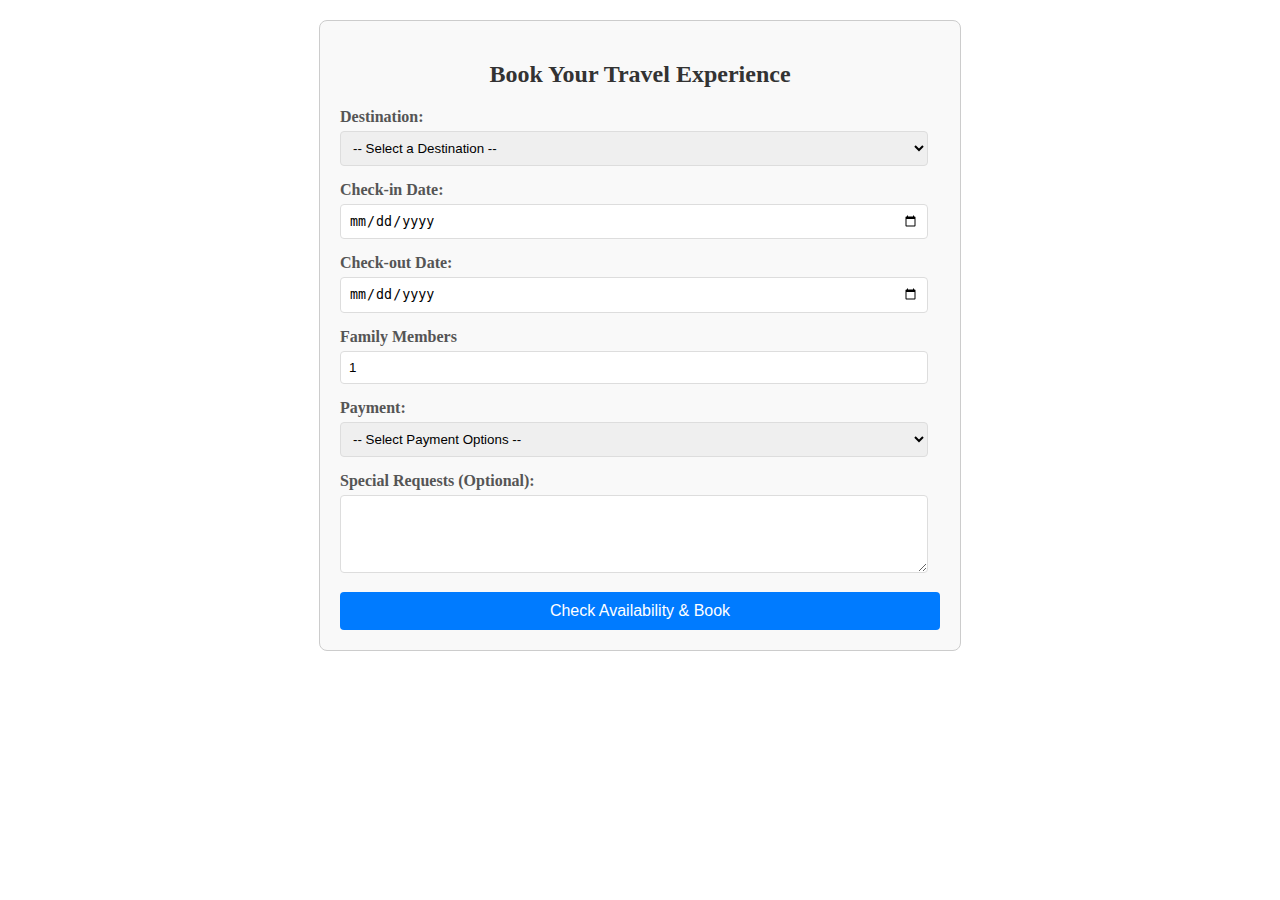
<file: book.html>
<!DOCTYPE html>
<html lang="en">
<head>
    <meta charset="UTF-8">
    <meta name="viewport" content="width=device-width, initial-scale=1.0">
    <title>Document</title>
    <link rel="stylesheet" href="book1.css"/>
</head>
<body>
    <div class="booking-container">
  <h2>Book Your Travel Experience</h2>
  <form id="bookingForm">
    <div class="form-group">
      <label for="destination">Destination:</label>
      <select id="destination" name="destination" required>
        <option value="">-- Select a Destination --</option>
        <option value="Mahalakshmi Temple">Mahalakshmi Temple</option>
        <option value="Jyotiba Temple">Jyotiba Temple</option>
        <option value="Khidrapur Temple">Khidrapur Temple</option>
        <option value="Pahnala Fort">Pahnala Fort</option>
        </select>
    </div>

    <div class="form-group">
      <label for="checkin-date">Check-in Date:</label>
      <input type="date" id="checkin-date" name="checkin-date" required>
    </div>

    <div class="form-group">
      <label for="checkout-date">Check-out Date:</label>
      <input type="date" id="checkout-date" name="checkout-date" required>
    </div>

    <div class="form-group">
      <label for="Family Members">Family Members</label>
      <input type="number" id="Family Members" name="Family Members" min="1" value="1" required>
    </div>

    <div class="form-group">
      <label for="Payment">Payment:</label>
      <select id="Payment" name="Payment" required>
        <option value="">-- Select Payment Options --</option>
        <option value="Normal">Normal - 1000.INR</option>
        <option value="Medium">Medium - 5000.INR</option>
        <option value="High">High - 10000.INR</option>
        </select>
    </div>

    <div class="form-group">
      <label for="special-requests">Special Requests (Optional):</label>
      <textarea id="special-requests" name="special-requests" rows="4"></textarea>
    </div>

    <button type="submit" class="book-button" onclick="alert('You Have Successfully Booked Your Trip!')">Check Availability & Book</button>
  </form>
</div>
</body>
</html>
</file>
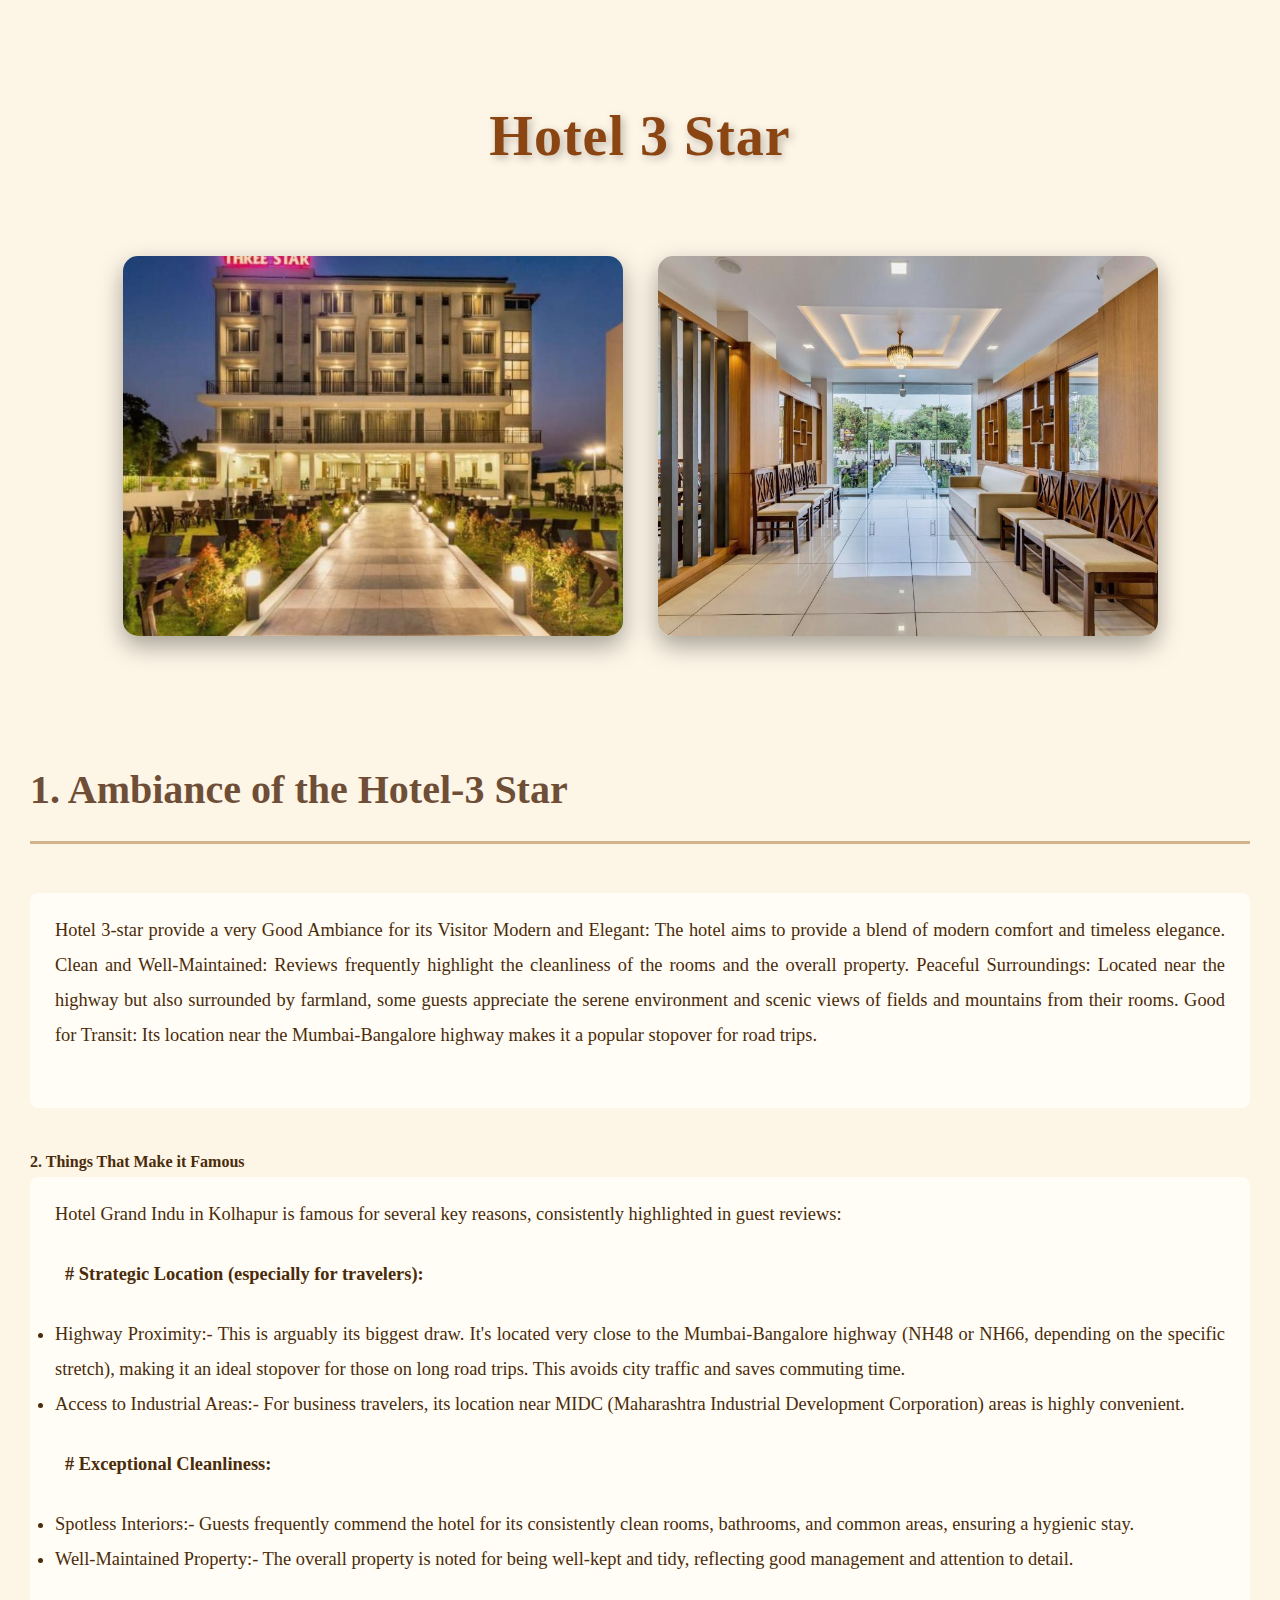
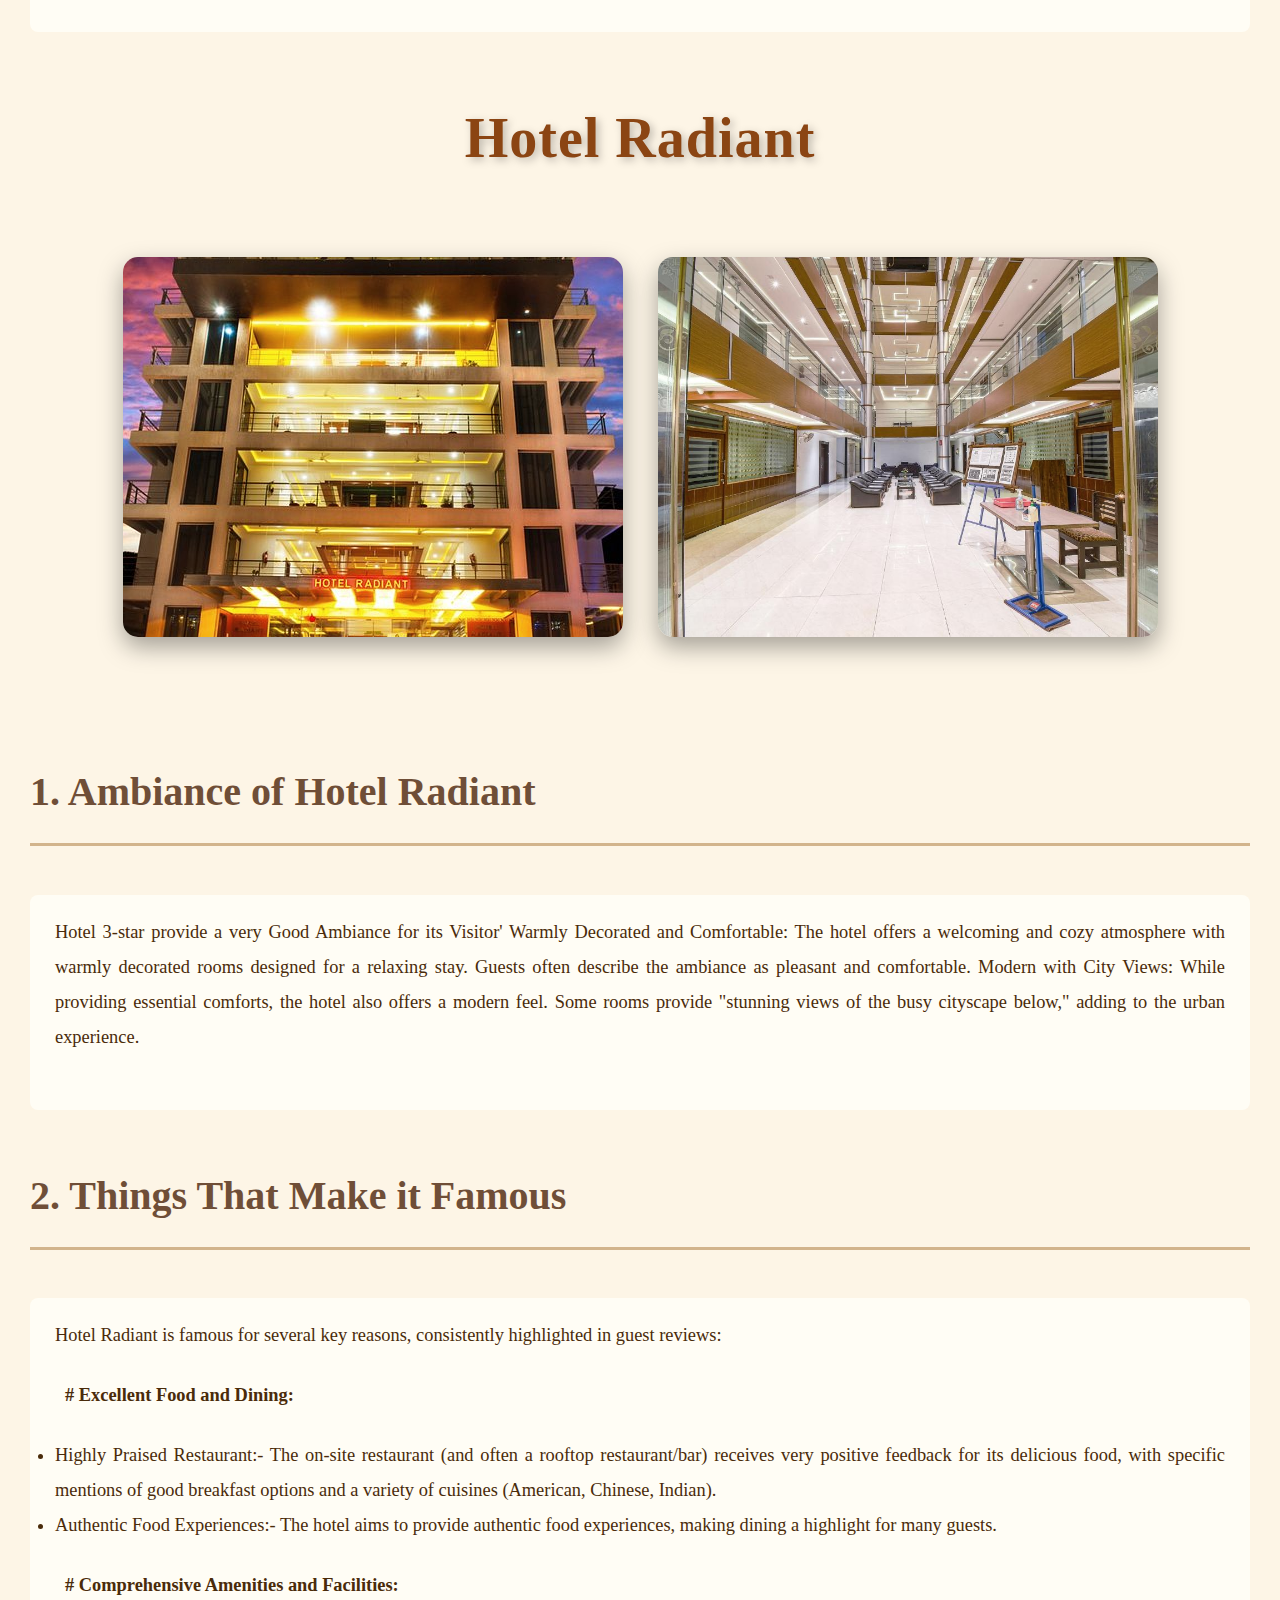
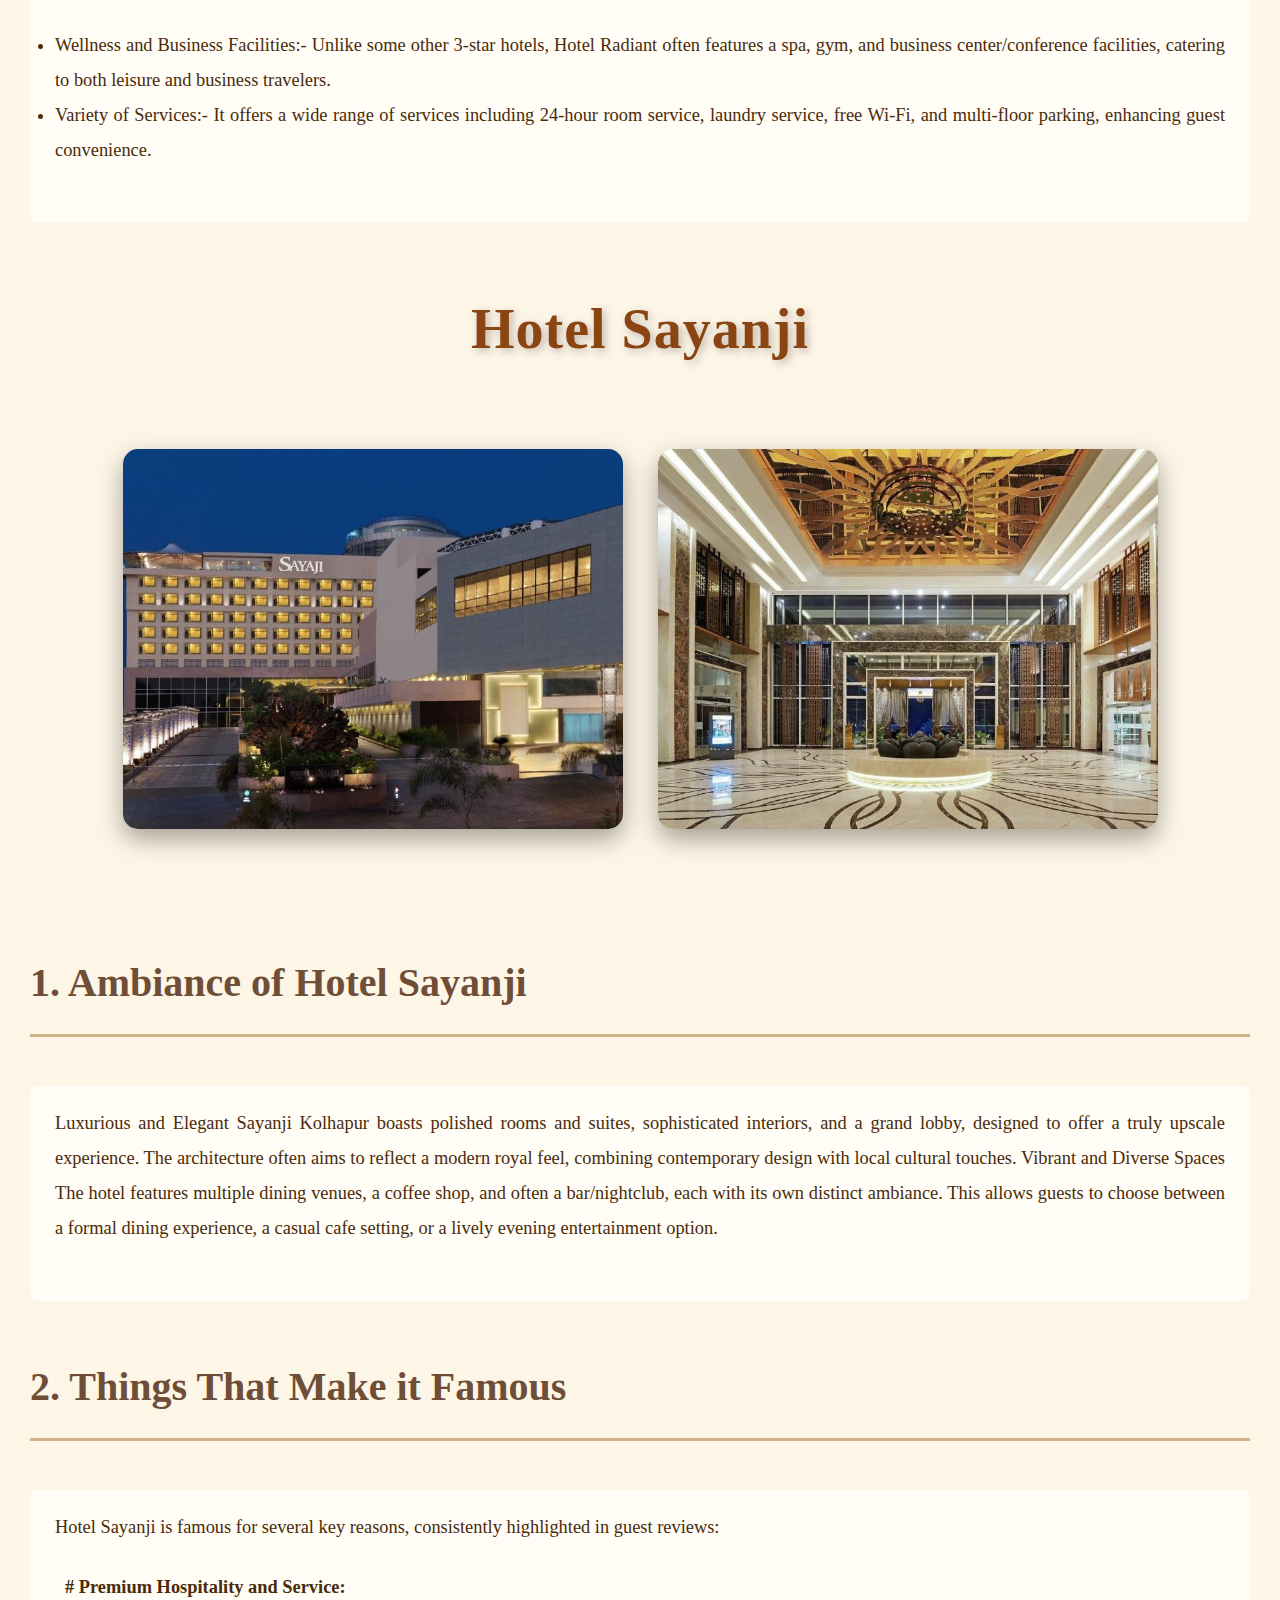
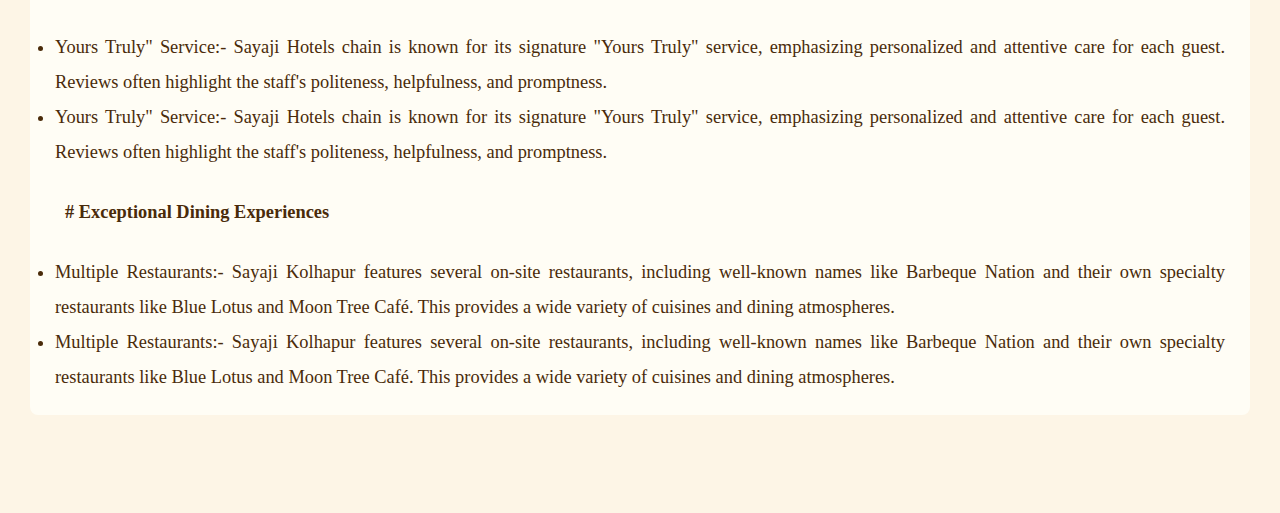
<file: Hotel.html>
<!DOCTYPE html>
<html lang="en">
<head>
    <meta charset="UTF-8">
    <meta name="viewport" content="width=device-width, initial-scale=1.0">
    <title>Hotels</title>
    <link rel="stylesheet" href="Hotel.css">
</head>
<body>
    <div>
        <div> 
            <h3 class="t1">Hotel 3 Star</h3>
            <br>
            <div class="image-container">
               <img src="images/hotel-1.jpg" height="400px">
               <img src="images\3-star hotel.jpg" height="400px">
            </div>
            <br>
            <p>
                <article>
                <b>
                1. Ambiance of the Hotel-3 Star
                   
                </b>
                </article>
                <br>
                <section>
                
                   Hotel 3-star provide a very Good Ambiance for its Visitor

                   Modern and Elegant: The hotel aims to provide a blend of modern comfort and timeless elegance.
                   Clean and Well-Maintained: Reviews frequently highlight the cleanliness of the rooms and the overall property.
                   Peaceful Surroundings: Located near the highway but also surrounded by farmland, some guests appreciate the serene environment and scenic views of fields and mountains from their rooms.
                   Good for Transit: Its location near the Mumbai-Bangalore highway makes it a popular stopover for road trips.
                   <br>
                   <br>
                
                </section>
            </p>
                <article">
                <b>
                2. Things That Make it Famous
                   
                </b>
                
                </article>
                <br>
                <section>
                
                Hotel Grand Indu in Kolhapur is famous for several key reasons, consistently highlighted in guest reviews:
          
          <b><ul># Strategic Location (especially for travelers):</ul></b>
                  <li>Highway Proximity:- This is arguably its biggest draw. It's located very close to the Mumbai-Bangalore highway (NH48 or NH66, depending on the specific stretch), making it an ideal stopover for those on long road trips.
                      This avoids city traffic and saves commuting time.</li>
                  <li>Access to Industrial Areas:- For business travelers, its location near MIDC (Maharashtra Industrial Development Corporation) areas is highly convenient.</li>

          <b><ul># Exceptional Cleanliness:</ul></b>
                 <li> Spotless Interiors:- Guests frequently commend the hotel for its consistently clean rooms, bathrooms, and common areas, ensuring a hygienic stay.</li>
                 <li> Well-Maintained Property:- The overall property is noted for being well-kept and tidy, reflecting good management and attention to detail.</li>
                  <br>

         </section>
        </div>
    
        <div>
        <h3 class="t1">Hotel Radiant</h3>
        <br>
            <div class="image-container">
               <img src="images\hotel-radiant222.jpg" height="330px">
               <img src="images/Radiant Hotel.jpg" height="330px">
            </div>
            <br>
            <p>
                <article>
                <b>
                1. Ambiance of Hotel Radiant
                   
                </b>
                </article>
                <br>
                <section>

                  Hotel 3-star provide a very Good Ambiance for its Visitor'

                   
                  Warmly Decorated and Comfortable: The hotel offers a welcoming and cozy atmosphere with warmly decorated rooms designed for a relaxing stay.
                  Guests often describe the ambiance as pleasant and comfortable.
                  Modern with City Views: While providing essential comforts, the hotel also offers a modern feel. 
                  Some rooms provide "stunning views of the busy cityscape below," adding to the urban experience.
                  <br>
                  <br>
                </section>
            </p>
                <article>
                <b>
                2. Things That Make it Famous
                   
                </b>
                </article>
                <br>
                <section>

                    Hotel Radiant is famous for several key reasons, consistently highlighted in guest reviews:
          
                  
          <b><ul># Excellent Food and Dining:</ul></b>
                  <li> Highly Praised Restaurant:- The on-site restaurant (and often a rooftop restaurant/bar) receives very positive feedback for its delicious food, with specific mentions of good breakfast options and a variety of cuisines (American, Chinese, Indian).</li>
                  <li> Authentic Food Experiences:- The hotel aims to provide authentic food experiences, making dining a highlight for many guests.</li>

          <b><ul># Comprehensive Amenities and Facilities:</ul></b>
                 <li> Wellness and Business Facilities:- Unlike some other 3-star hotels, Hotel Radiant often features a spa, gym, and business center/conference facilities, catering to both leisure and business travelers.</li>
                 <li>Variety of Services:- It offers a wide range of services including 24-hour room service, laundry service, free Wi-Fi, and multi-floor parking, enhancing guest convenience.</li>
                 <br>
         </section>
        </div>
        <div>
        <h3 class="t1">Hotel Sayanji</h3>
        <br>
            <div class="image-container">
               <img src="images/hotel-3.jpg" height="335px">
               <img src="images/Sayanji.jpg"height="335px">
            </div>
            <br>
            <p>
                <article>
                <b>
                1. Ambiance of Hotel Sayanji
                   
                </b>
                </article>
                <br>
                <section>
                
                Luxurious and Elegant Sayanji Kolhapur boasts polished rooms and suites, sophisticated interiors, and a grand lobby, designed to offer a truly upscale experience. The architecture often aims to reflect a modern royal feel, combining contemporary design with local cultural touches.
                Vibrant and Diverse Spaces The hotel features multiple dining venues, a coffee shop, and often a bar/nightclub, each with its own distinct ambiance. This allows guests to choose between a formal dining experience, a casual cafe setting, or a lively evening entertainment option.
                    
                  <br>
                  <br>
                </section>
            </p>
                <article>
                <b>
                2. Things That Make it Famous
                   
                </b>
                </article>
                <br>
                <section> 
                    Hotel Sayanji is famous for several key reasons, consistently highlighted in guest reviews:
          
                  
          <b><ul># Premium Hospitality and Service: </ul></b>
                  <li> Yours Truly" Service:- Sayaji Hotels chain is known for its signature "Yours Truly" service, emphasizing personalized and attentive care for each guest. 
                       Reviews often highlight the staff's politeness, helpfulness, and promptness.</li>
                  <li> Yours Truly" Service:- Sayaji Hotels chain is known for its signature "Yours Truly" service, emphasizing personalized and attentive care for each guest. 
                       Reviews often highlight the staff's politeness, helpfulness, and promptness.</li>
                 
          <b><ul># Exceptional Dining Experiences </ul></b>
                 <li> Multiple Restaurants:- Sayaji Kolhapur features several on-site restaurants, including well-known names like Barbeque Nation and their own specialty restaurants like Blue Lotus and Moon Tree Café. 
                      This provides a wide variety of cuisines and dining atmospheres.</li>
                 <li> Multiple Restaurants:- Sayaji Kolhapur features several on-site restaurants, including well-known names like Barbeque Nation and their own specialty restaurants like Blue Lotus and Moon Tree Café. 
                      This provides a wide variety of cuisines and dining atmospheres.</li>
         </section>
        </div>
        <br>
    </div>
</body>
    

</html>
</file>
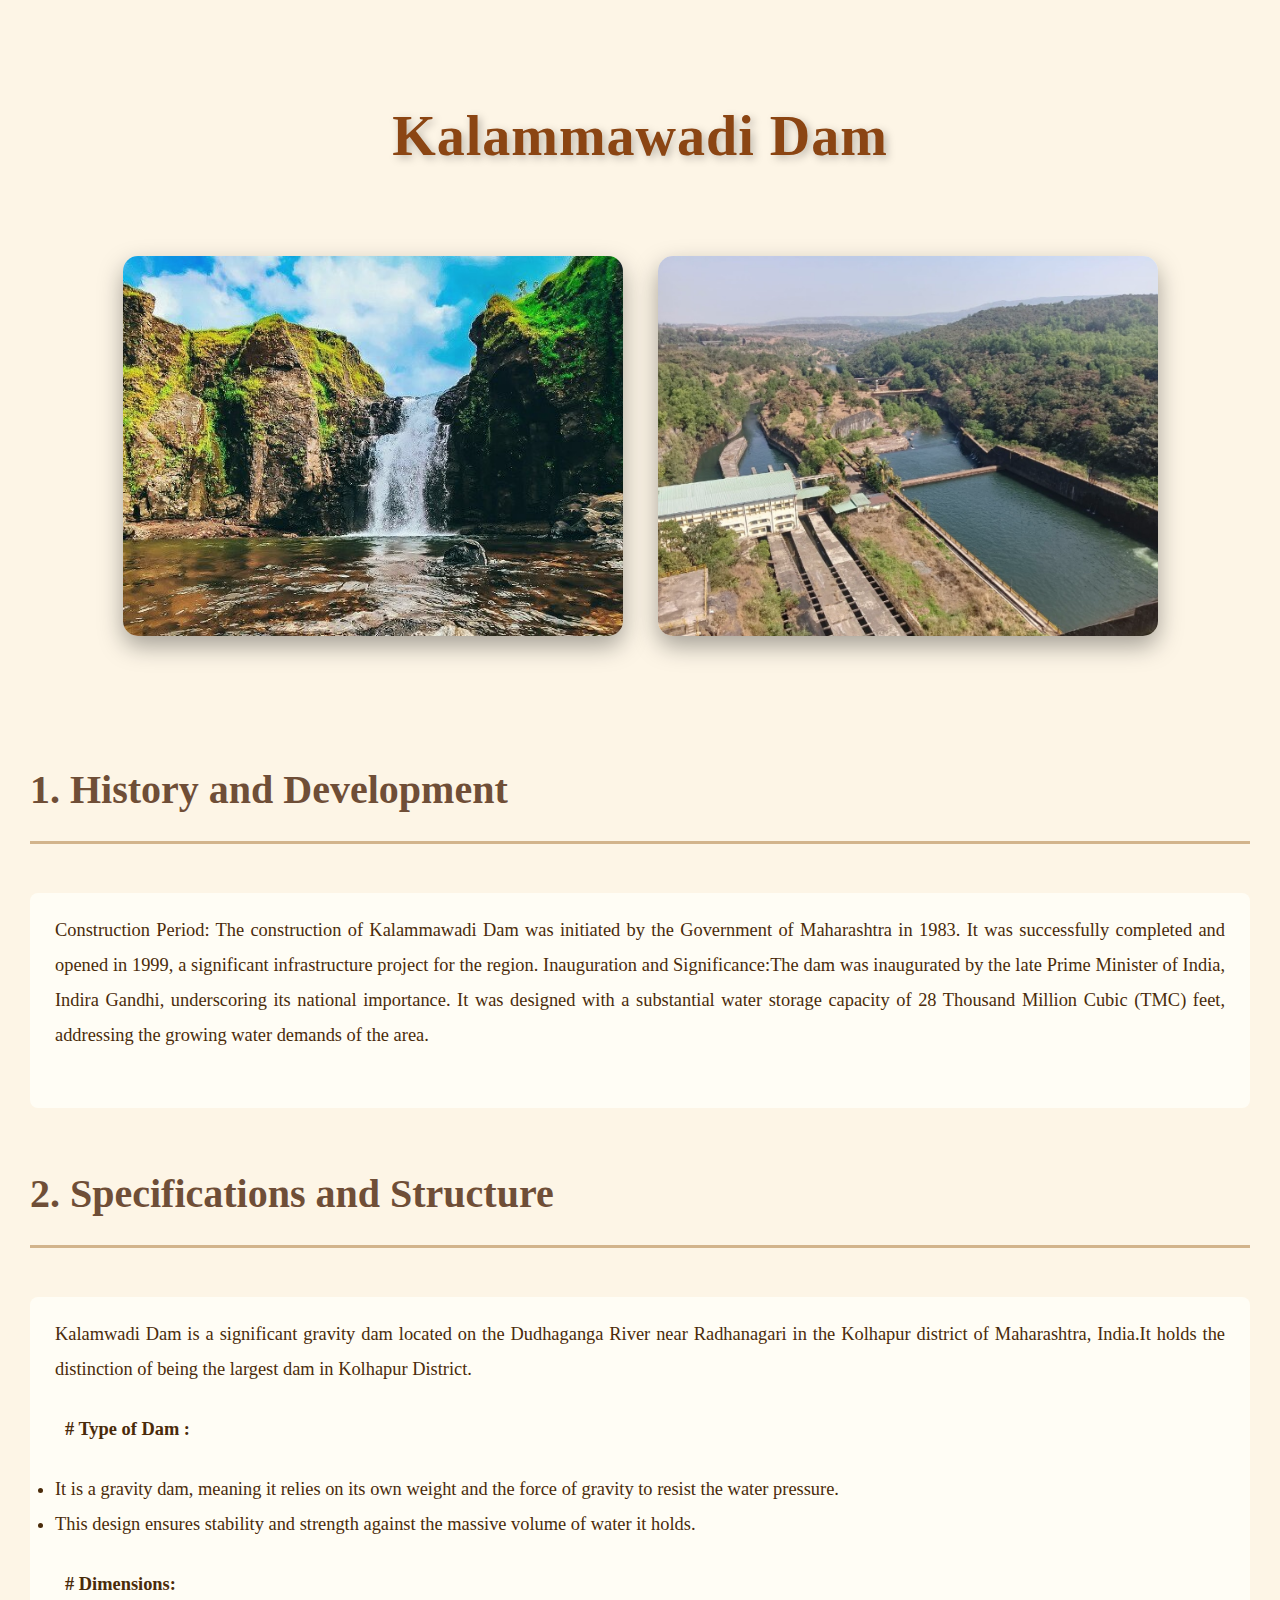
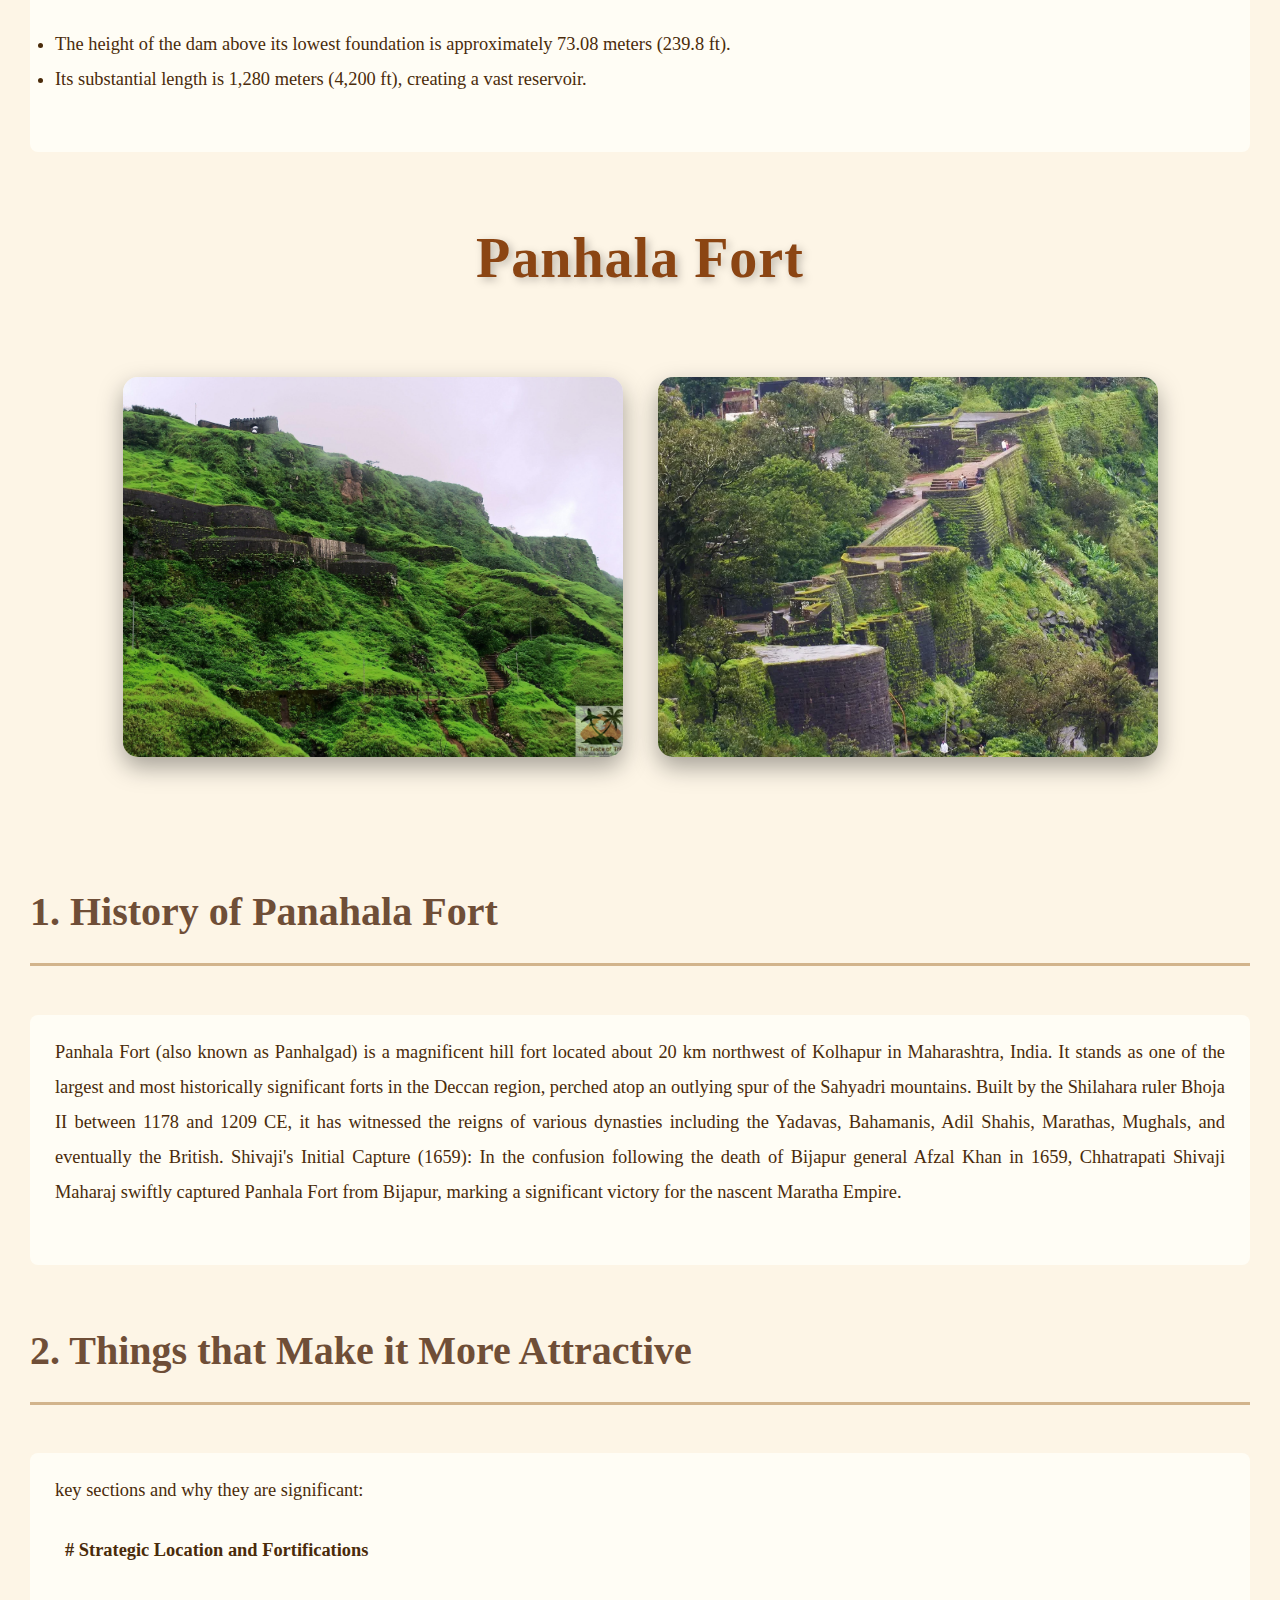
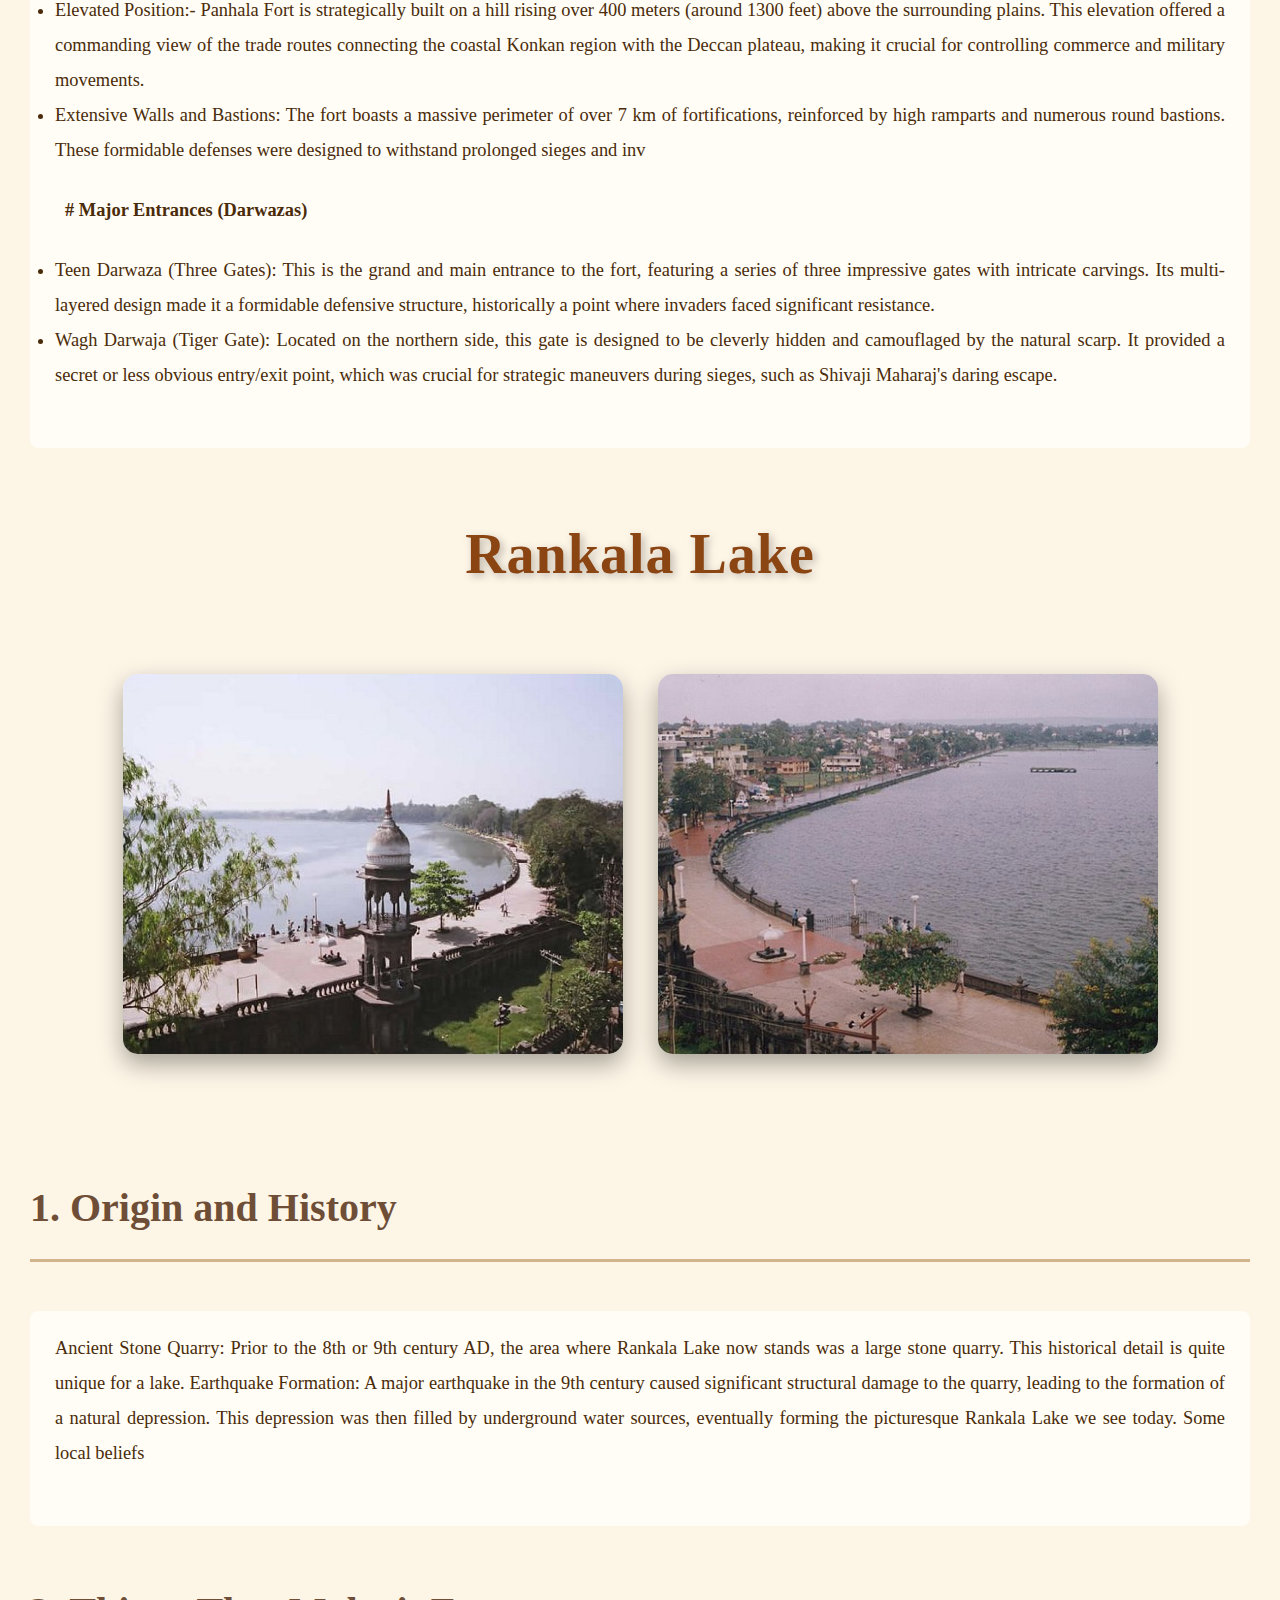
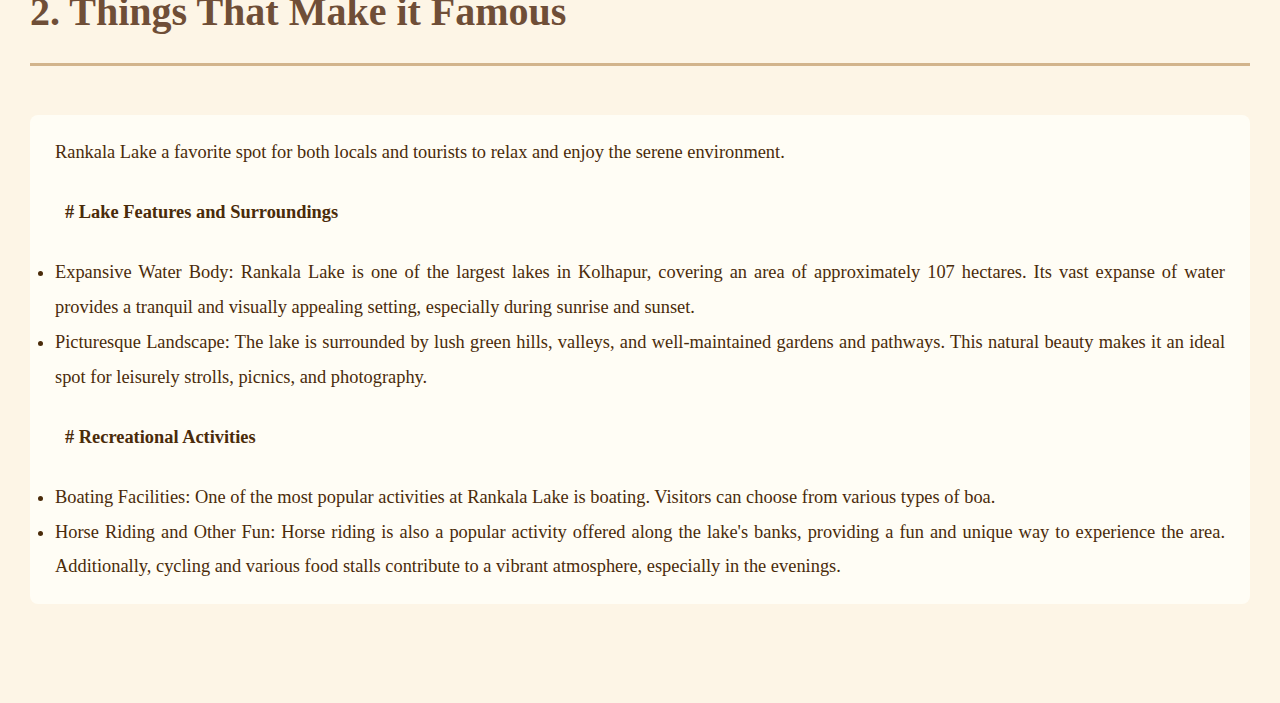
<file: Spot.html>
<!DOCTYPE html>
<html lang="en">
<head>
    <meta charset="UTF-8">
    <meta name="viewport" content="width=device-width, initial-scale=1.0">
    <title>Spot</title>
    <link rel="stylesheet" href="Spot.css">
</head>
<body>
    <div>
        <div> 
            <h3 class="t1">Kalammawadi Dam</h3>
            <br>
            <div class="image-container">
               <img src="images/activity-1.jpg" height="400px">
               <img src="images/Kalamwadi Damm.png" height="400px">
            </div>
            <br>
            <p>
                <article>
                <b>
                1. History and Development
                   
                </b>
                </article>
                <br>
                <section>
                    Construction Period: The construction of Kalammawadi Dam was initiated by the Government of Maharashtra in 1983.
                    It was successfully completed and opened in 1999, a significant infrastructure project for the region.
                    Inauguration and Significance:The dam was inaugurated by the late Prime Minister of India, Indira Gandhi, underscoring its national importance.
                    It was designed with a substantial water storage capacity of 28 Thousand Million Cubic (TMC) feet, addressing the growing water demands of the area.
                   
                   <br>
                   <br>
                
                </section>
            </p>
                <article>
                <b>
                2. Specifications and Structure
                   
                </b>
                
                </article>
                <br>
                <section>
                    Kalamwadi Dam is a significant gravity dam located on the Dudhaganga River near Radhanagari in the Kolhapur district of Maharashtra,
                    India.It holds the distinction of being the largest dam in Kolhapur District.
                
          
          <b><ul># Type of Dam :</ul></b>
                  <li>It is a gravity dam, meaning it relies on its own weight and the force of gravity to resist the water pressure.</li>
                  <li>This design ensures stability and strength against the massive volume of water it holds.</li>
          <b><ul># Dimensions:</ul></b>
                 <li>The height of the dam above its lowest foundation is approximately 73.08 meters (239.8 ft).</li>
                 <li>Its substantial length is 1,280 meters (4,200 ft), creating a vast reservoir.</li>
                  <br>

         </section>
        </div>
    
        <div>
        <h3 class="t1">Panhala Fort</h3>
        <br>
            <div class="image-container">
               <img src="images/activity-2.jpg" height="330px">
               <img src="images/Panahala Fort.webp" height="330px">
            </div>
            <br>
            <p>
                <article>
                <b>
                1. History of Panahala Fort
                   
                </b>
                </article>
                <br>
                <section >

                    Panhala Fort (also known as Panhalgad) is a magnificent hill fort located about 20 km northwest of Kolhapur in Maharashtra, India. It stands as one of the largest and most historically significant forts in the Deccan region,
                    perched atop an outlying spur of the Sahyadri mountains. Built by the Shilahara ruler Bhoja II between 1178 and 1209 CE,  it has witnessed the reigns of various dynasties including the Yadavas, Bahamanis, Adil Shahis, Marathas, Mughals, and eventually the British.
                    Shivaji's Initial Capture (1659): In the confusion following the death of Bijapur general Afzal Khan in 1659, Chhatrapati Shivaji Maharaj swiftly captured Panhala Fort from Bijapur, marking a significant victory for the nascent Maratha Empire.
                  <br>
                  <br>
                </section>
            </p>
                <article>
                <b>
                2. Things that Make it More Attractive
                   
                </b>
                </article>
                <br>
                <section style="font-size: 18px">

                    
                key sections and why they are significant:


                  
          <b><ul>#  Strategic Location and Fortifications </ul></b>
                  <li> Elevated Position:- Panhala Fort is strategically built on a hill rising over 400 meters (around 1300 feet) above the surrounding plains. This elevation offered a commanding view of the trade routes connecting the coastal Konkan region with the Deccan plateau,
                       making it crucial for controlling commerce and military movements.</li>
                  <li> Extensive Walls and Bastions: The fort boasts a massive perimeter of over 7 km of fortifications, reinforced by high ramparts and numerous round bastions. These formidable defenses were designed to withstand prolonged sieges and inv </li>

          <b><ul>#  Major Entrances (Darwazas)</ul></b>
                 <li> Teen Darwaza (Three Gates): This is the grand and main entrance to the fort, featuring a series of three impressive gates with intricate carvings. Its multi-layered design made it a formidable defensive structure, historically a point where invaders faced significant resistance.</li>
                 <li> Wagh Darwaja (Tiger Gate): Located on the northern side, this gate is designed to be cleverly hidden and camouflaged by the natural scarp. It provided a secret or less obvious entry/exit point, which was crucial for strategic maneuvers during sieges, such as Shivaji Maharaj's daring escape.</li>
                 <br>
         </section>
        </div>
        <div>
        <h3 class="t1">Rankala Lake</h3>
        <br>
            <div class="image-container">
               <img src="images/b3d1ff0ccdc77b06a46960665075a4f7_1000x1000.jpg"height="335px">
               <img src="images/Rankala.jpg"height="335px">
            </div>
            <br>
            <p>
                <article>
                <b>
                1. Origin and History
                   
                </b>
                </article>
                <br>
                <section>
                
                    Ancient Stone Quarry: Prior to the 8th or 9th century AD, the area where Rankala Lake now stands was a large stone quarry. This historical detail is quite unique for a lake.
                    Earthquake Formation: A major earthquake in the 9th century caused significant structural damage to the quarry, leading to the formation of a natural depression. This depression was then filled by underground water sources,
                    eventually forming the picturesque Rankala Lake we see today. Some local beliefs 
                  <br>
                  <br>
                </section>
            </p>
                <article>
                <b>
                2. Things That Make it Famous
                   
                </b>
                </article>
                <br>
                <section> 
                    Rankala Lake a favorite spot for both locals and tourists to relax and enjoy the serene environment.

          <b><ul># Lake Features and Surroundings </ul></b>

                  <li> Expansive Water Body: Rankala Lake is one of the largest lakes in Kolhapur, covering an area of approximately 107 hectares. Its vast expanse of water provides a tranquil and visually appealing setting, 
                       especially during sunrise and sunset.</li>
                  <li> Picturesque Landscape: The lake is surrounded by lush green hills, valleys, and well-maintained gardens and pathways. This natural beauty makes it an ideal spot for leisurely strolls, picnics, and photography.</li>
                 
          <b><ul>#  Recreational Activities </ul></b>
                 <li> Boating Facilities: One of the most popular activities at Rankala Lake is boating. Visitors can choose from various types of boa.</li>
                 <li> Horse Riding and Other Fun: Horse riding is also a popular activity offered along the lake's banks, providing a fun and unique way to experience the area. Additionally, cycling and various food stalls contribute to a vibrant atmosphere, especially in the evenings.</li>
         </section>
        </div>
        <br>
    </div>
</body>
</html>
</file>
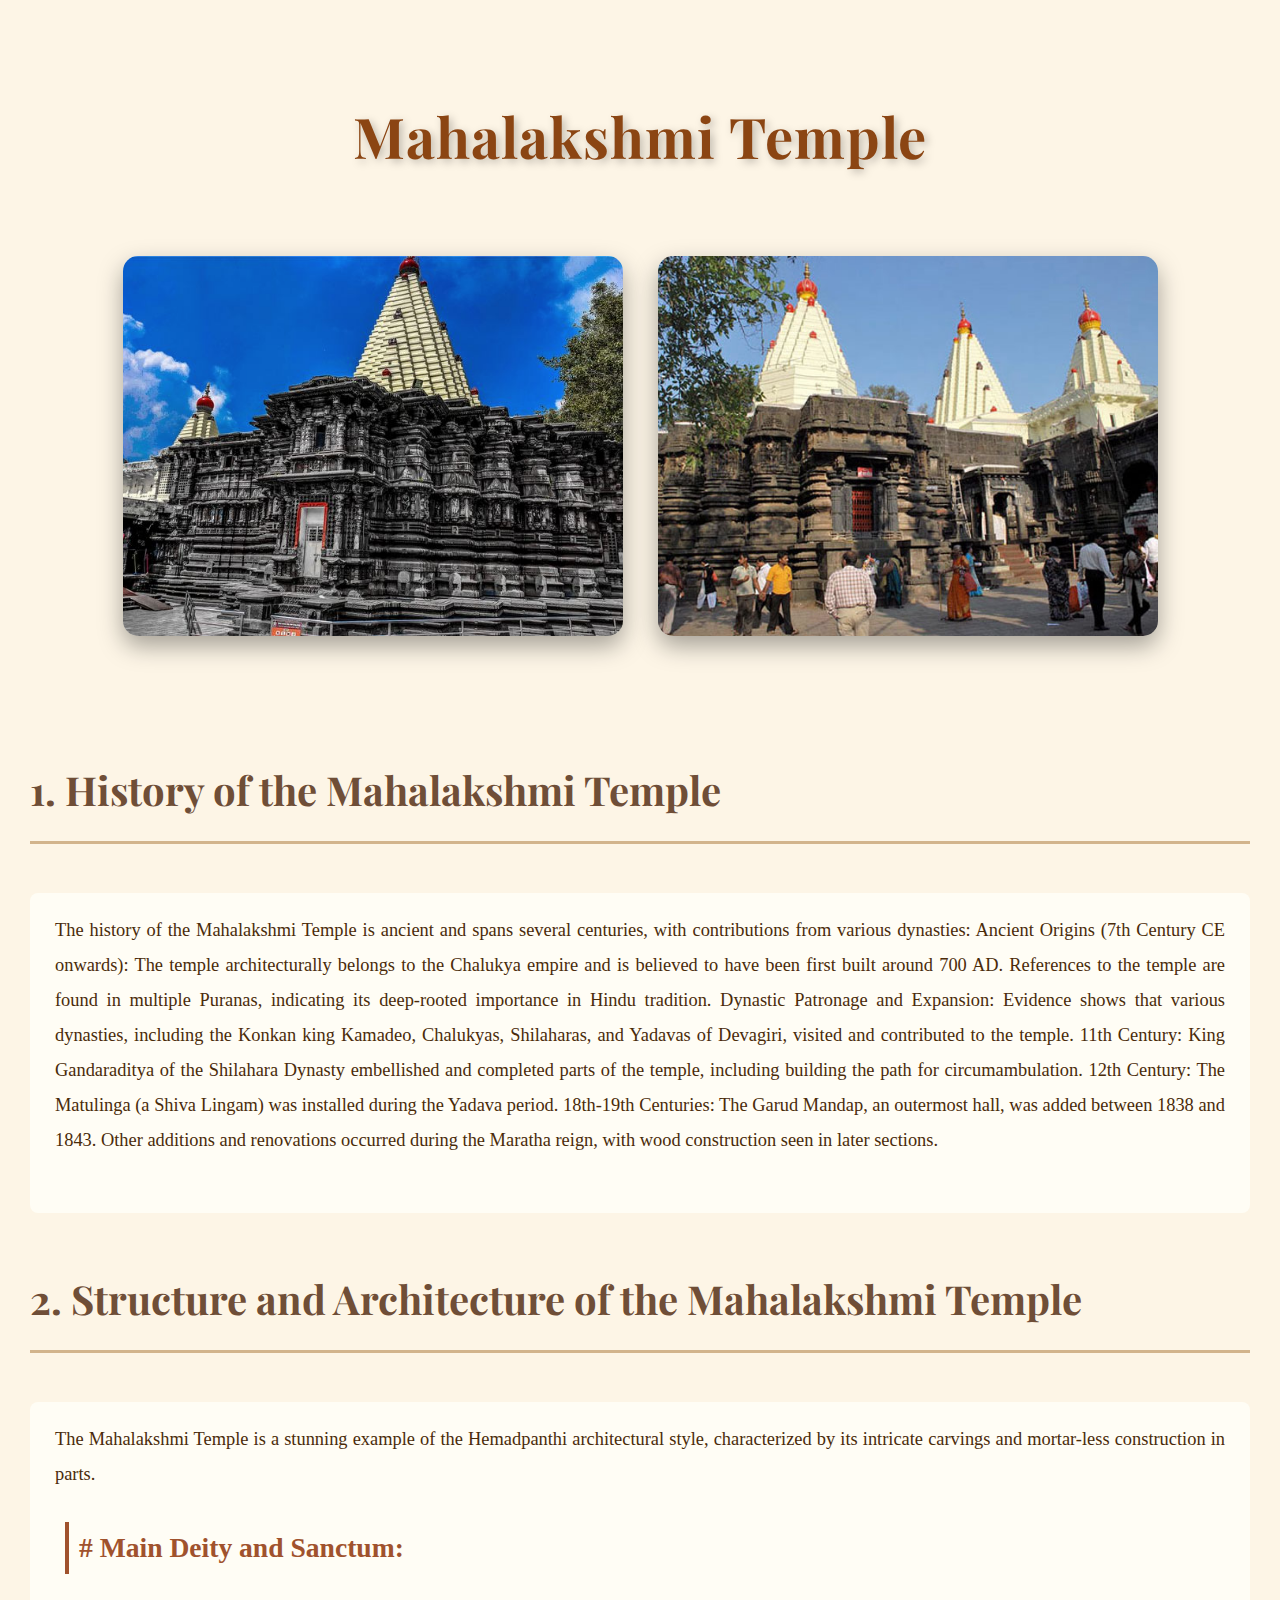
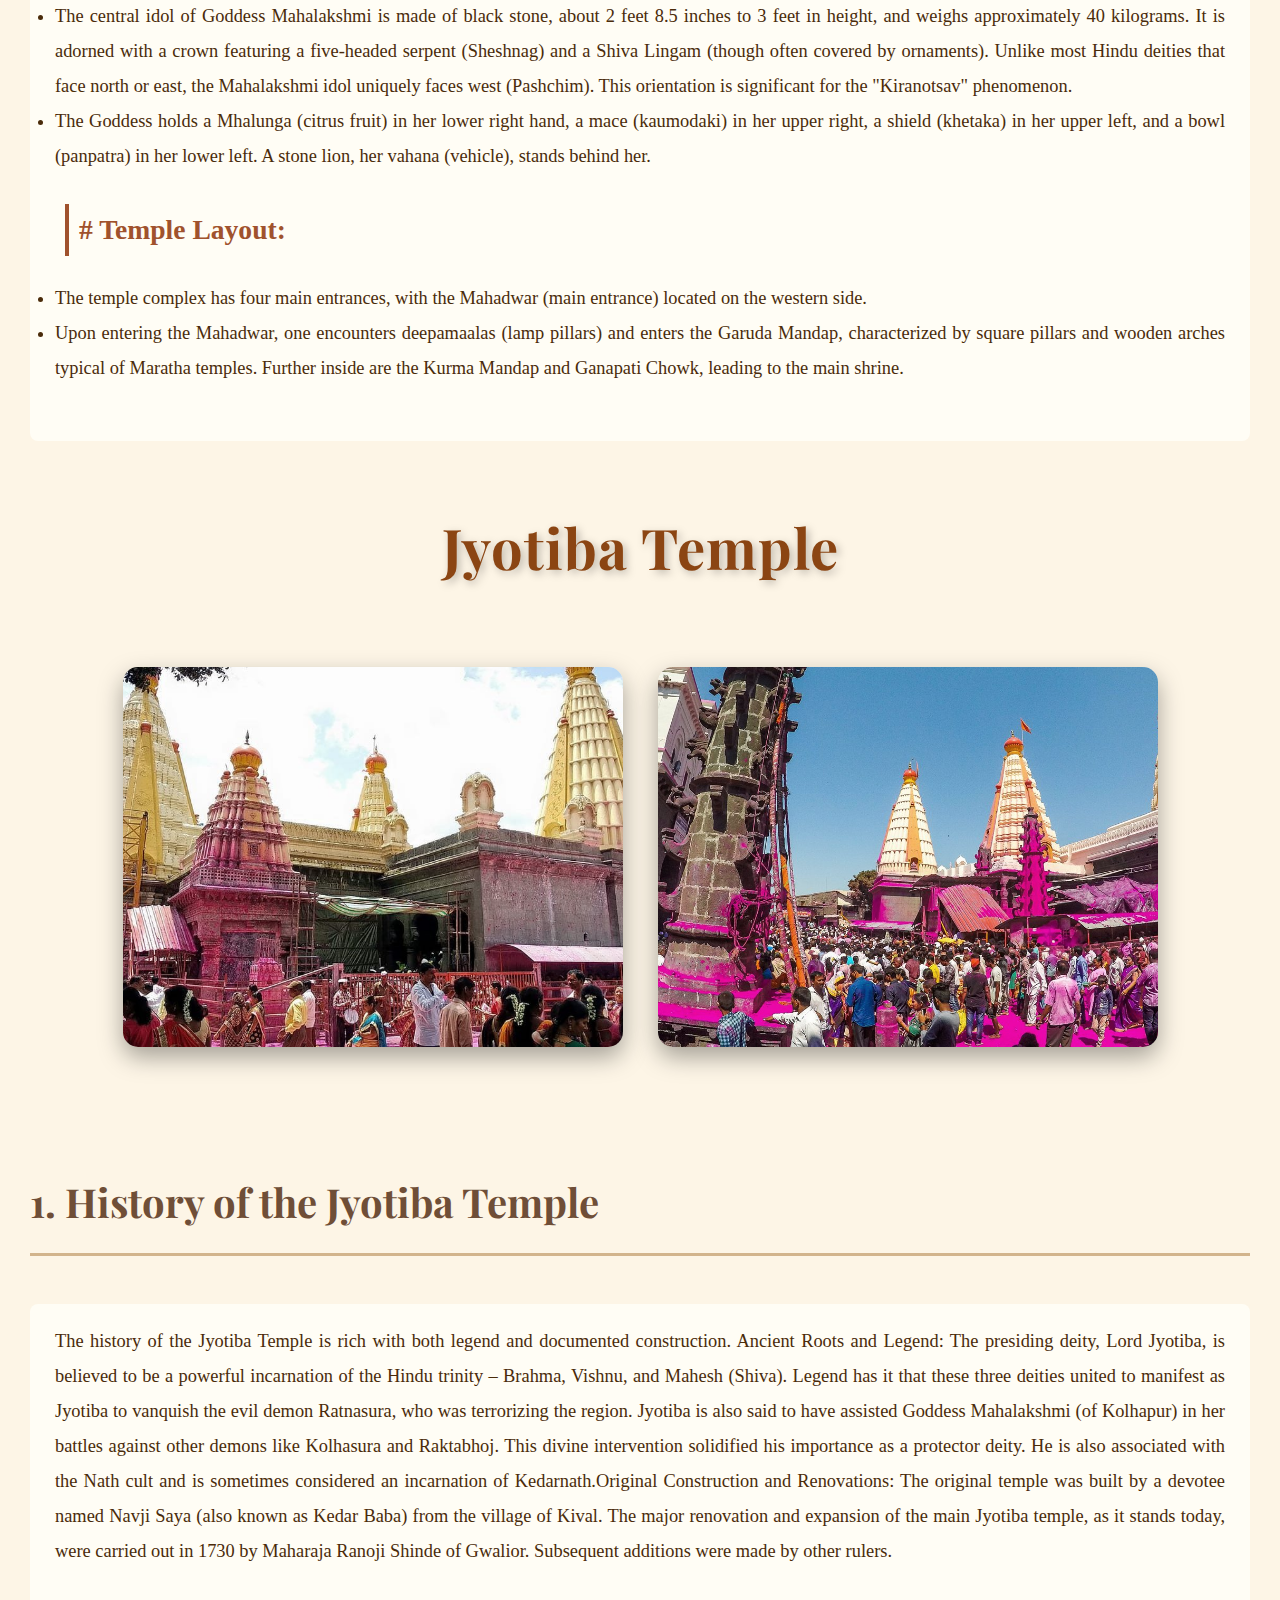
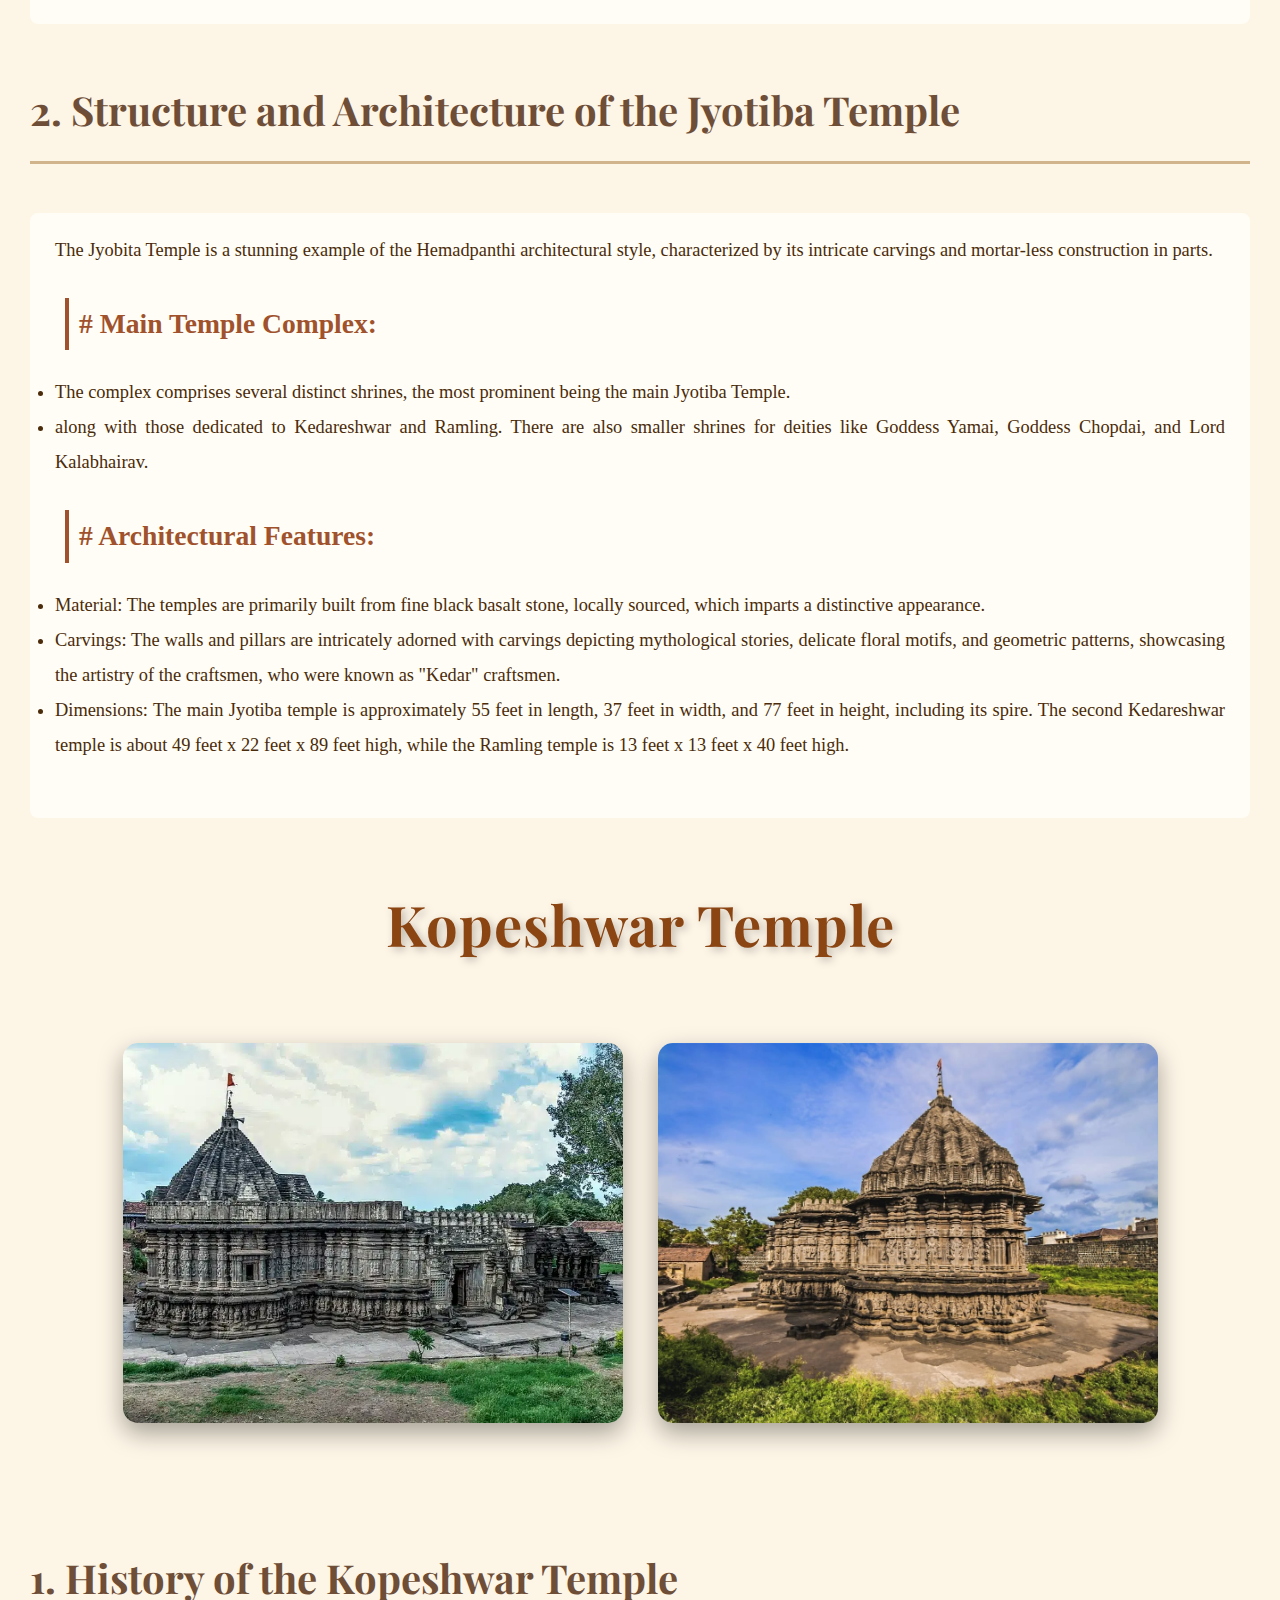
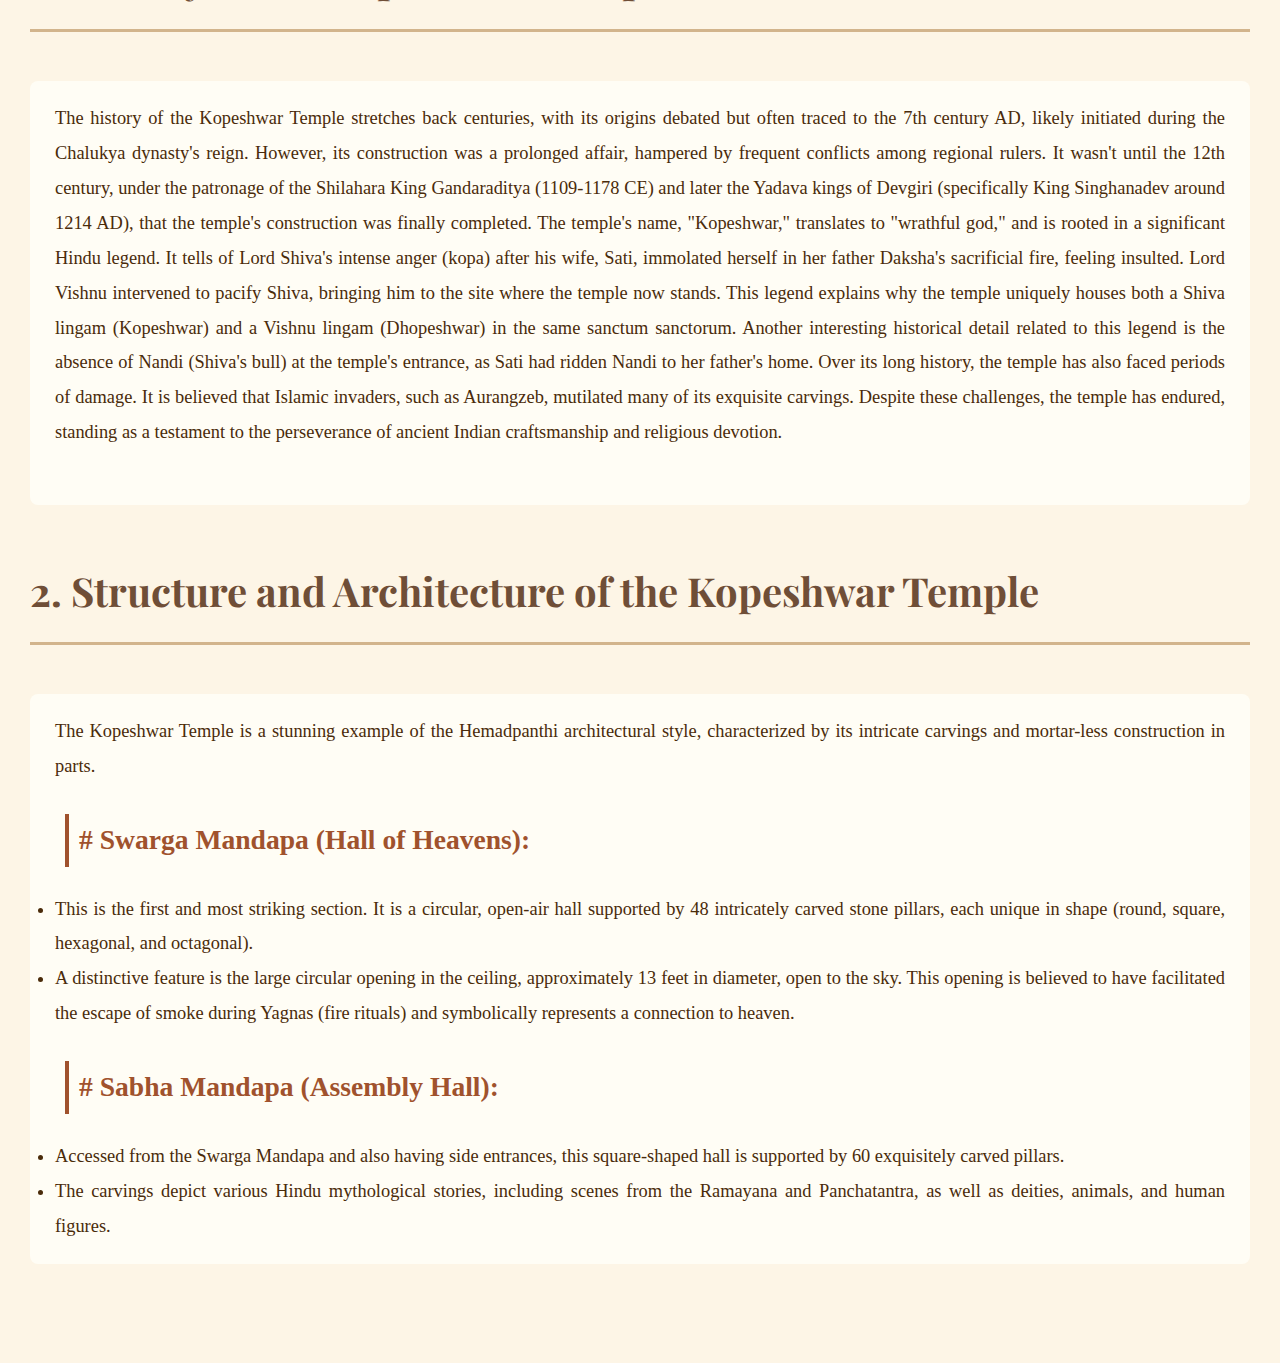
<file: Temple.html>
<!DOCTYPE html>
<html lang="en">
<head>
    <meta charset="UTF-8">
    <meta name="viewport" content="width=device-width, initial-scale=1.0">
    <title>Temple</title>
    <link href="https://fonts.googleapis.com/css2?family=Playfair+Display:wght@400;700&family=Georgia&display=swap" rel="stylesheet">
    <link rel="stylesheet" href="Temple.css">
</head>
<body>
    <div>
        <div> 
            <h3 class="t1">Mahalakshmi Temple</h3>
            <br>
            <div class="image-container">
                <img src="images/destination-1.jpg" height="400px">
                <img src="images/mahalaxmi_temple2.jpg" height="400px"> 
            </div>
            <br>
            <p>
                <article>
                    <b>1. History of the Mahalakshmi Temple</b>
                </article>
                <br>
                <section>
                    The history of the Mahalakshmi Temple is ancient and spans several centuries, with contributions from various dynasties:

                    Ancient Origins (7th Century CE onwards): The temple architecturally belongs to the Chalukya empire and is believed to have been first built around 700 AD. References to the temple are found in multiple Puranas, indicating its deep-rooted importance in Hindu tradition.
                    Dynastic Patronage and Expansion: Evidence shows that various dynasties, including the Konkan king Kamadeo, Chalukyas, Shilaharas, and Yadavas of Devagiri, visited and contributed to the temple.
                    11th Century: King Gandaraditya of the Shilahara Dynasty embellished and completed parts of the temple, including building the path for circumambulation.
                    12th Century: The Matulinga (a Shiva Lingam) was installed during the Yadava period.
                    18th-19th Centuries: The Garud Mandap, an outermost hall, was added between 1838 and 1843. Other additions and renovations occurred during the Maratha reign, with wood construction seen in later sections.

                    <br>
                    <br>
                </section>
            </p>
            <article>
                <b>2. Structure and Architecture of the Mahalakshmi Temple</b>
            </article>
            <br>
            <section>
                The Mahalakshmi Temple is a stunning example of the Hemadpanthi architectural style, characterized by its intricate carvings and mortar-less construction in parts.

                <ul><b># Main Deity and Sanctum:</b></ul>
                <li>The central idol of Goddess Mahalakshmi is made of black stone, about 2 feet 8.5 inches to 3 feet in height, and weighs approximately 40 kilograms. It is adorned with a crown featuring a five-headed serpent (Sheshnag) and a Shiva Lingam (though often covered by ornaments).
                Unlike most Hindu deities that face north or east, the Mahalakshmi idol uniquely faces west (Pashchim). This orientation is significant for the "Kiranotsav" phenomenon.</li>
                <li>The Goddess holds a Mhalunga (citrus fruit) in her lower right hand, a mace (kaumodaki) in her upper right, a shield (khetaka) in her upper left, and a bowl (panpatra) in her lower left. A stone lion, her vahana (vehicle), stands behind her.</li>
                <ul><b># Temple Layout:</b></ul>
                <li> The temple complex has four main entrances, with the Mahadwar (main entrance) located on the western side.</li>
                <li> Upon entering the Mahadwar, one encounters deepamaalas (lamp pillars) and enters the Garuda Mandap, characterized by square pillars and wooden arches typical of Maratha temples.
                Further inside are the Kurma Mandap and Ganapati Chowk, leading to the main shrine.</li>
                <br>
            </section>
        </div>
    
        <div>
            <h3 class="t1">Jyotiba Temple</h3>
            <br>
            <div class="image-container">
                <img src="images/temple_t3buvqlA_202408141307420.jpeg" height="330px" width="500px">
                <img src="images/destination-2.jpg" height="330px" width="500px">
            </div>
            <br>
            <p>
                <article>
                    <b>1. History of the Jyotiba Temple</b>
                </article>
                <br>
                <section>
                    The history of the Jyotiba Temple is rich with both legend and documented construction.

                    Ancient Roots and Legend: The presiding deity, Lord Jyotiba, is believed to be a powerful incarnation of the Hindu trinity – Brahma, Vishnu, and Mahesh (Shiva). Legend has it that these three deities united to manifest as Jyotiba to vanquish the evil demon Ratnasura,
                    who was terrorizing the region. Jyotiba is also said to have assisted Goddess Mahalakshmi (of Kolhapur) in her battles against other demons like Kolhasura and Raktabhoj. 
                    This divine intervention solidified his importance as a protector deity. He is also associated with the Nath cult and is sometimes considered an incarnation of Kedarnath.Original Construction and Renovations: The original temple was built by a devotee named Navji Saya (also known as Kedar Baba) from the village of Kival. The major renovation and expansion of the main Jyotiba temple, as it stands today, were carried out in 1730 by Maharaja Ranoji Shinde of Gwalior.
                    Subsequent additions were made by other rulers.

                    <br>
                    <br>
                </section>
            </p>
            <article>
                <b>2. Structure and Architecture of the Jyotiba Temple</b>
            </article>
            <br>
            <section>
                The Jyobita Temple is a stunning example of the Hemadpanthi architectural style, characterized by its intricate carvings and mortar-less construction in parts.

                <ul><b># Main Temple Complex:</b></ul>
                <li> The complex comprises several distinct shrines, the most prominent being the main Jyotiba Temple.</li>
                <li> along with those dedicated to Kedareshwar and Ramling. There are also smaller shrines for deities like Goddess Yamai, Goddess Chopdai, and Lord Kalabhairav.</li>
                
                <ul><b># Architectural Features:</b></ul>
                <li> Material: The temples are primarily built from fine black basalt stone, locally sourced, which imparts a distinctive appearance.</li>
                <li>Carvings: The walls and pillars are intricately adorned with carvings depicting mythological stories, delicate floral motifs, and geometric patterns, showcasing the artistry of the craftsmen, who were known as "Kedar" craftsmen.</li>
                <li>Dimensions: The main Jyotiba temple is approximately 55 feet in length, 37 feet in width, and 77 feet in height, including its spire. The second Kedareshwar temple is about 49 feet x 22 feet x 89 feet high, while the Ramling temple is 13 feet x 13 feet x 40 feet high.</li>
                <br>
            </section>
        </div>

        <div>
            <h3 class="t1">Kopeshwar Temple</h3>
            <br>
            <div class="image-container">
                <img src="images/Kopeshwar_Temple-Khidrapur-Maharashtra1.webp" height="330px">
                <img src="images/destination-3.jpg" height="330px">
            </div>
            <br>
            <p>
                <article>
                    <b>1. History of the Kopeshwar Temple</b>
                </article>
                <br>
                <section>
                    The history of the Kopeshwar Temple stretches back centuries, with its origins debated but often traced to the 7th century AD, likely initiated during the Chalukya dynasty's reign. However, its construction was a prolonged affair, hampered by frequent conflicts among regional rulers. It wasn't until the 12th century, under the patronage of the Shilahara King Gandaraditya (1109-1178 CE) and later the Yadava kings of Devgiri (specifically King Singhanadev around 1214 AD), that the temple's construction was finally completed.

                    The temple's name, "Kopeshwar," translates to "wrathful god," and is rooted in a significant Hindu legend. It tells of Lord Shiva's intense anger (kopa) after his wife, Sati, immolated herself in her father Daksha's sacrificial fire, feeling insulted. Lord Vishnu intervened to pacify Shiva, bringing him to the site where the temple now stands. This legend explains why the temple uniquely houses both a Shiva lingam (Kopeshwar) and a Vishnu lingam (Dhopeshwar) in the same sanctum sanctorum. Another interesting historical detail related to this legend is the absence of Nandi (Shiva's bull) at the temple's entrance, as Sati had ridden Nandi to her father's home.

                    Over its long history, the temple has also faced periods of damage. It is believed that Islamic invaders, such as Aurangzeb, mutilated many of its exquisite carvings. Despite these challenges, the temple has endured, standing as a testament to the perseverance of ancient Indian craftsmanship and religious devotion.
                    <br>
                    <br>
                </section>
            </p>
            <article>
                <b>2. Structure and Architecture of the Kopeshwar Temple</b>
            </article>
            <br>
            <section> 
                The Kopeshwar Temple is a stunning example of the Hemadpanthi architectural style, characterized by its intricate carvings and mortar-less construction in parts.

                <ul><b># Swarga Mandapa (Hall of Heavens): </b></ul>
                <li> This is the first and most striking section. It is a circular, open-air hall supported by 48 intricately carved stone pillars, each unique in shape (round, square, hexagonal, and octagonal).</li>
                <li> A distinctive feature is the large circular opening in the ceiling, approximately 13 feet in diameter, open to the sky. This opening is believed to have facilitated the escape of smoke during Yagnas (fire rituals) and symbolically represents a connection to heaven. </li>
                
                <ul><b># Sabha Mandapa (Assembly Hall): </b></ul>
                <li>Accessed from the Swarga Mandapa and also having side entrances, this square-shaped hall is supported by 60 exquisitely carved pillars.</li>
                <li>The carvings depict various Hindu mythological stories, including scenes from the Ramayana and Panchatantra, as well as deities, animals, and human figures.</li>
            </section>
        </div>
        <br>
    </div>
</body>
</html>
</file>
<file: book1.css>
.booking-container {
  max-width: 600px;
  margin: 20px auto;
  padding: 20px;
  border: 1px solid #ccc;
  border-radius: 8px;
  background-color: #f9f9f9;
}

.booking-container h2 {
  text-align: center;
  margin-bottom: 20px;
  color: #333;
}

.form-group {
  margin-bottom: 15px;
}

.form-group label {
  display: block;
  margin-bottom: 5px;
  font-weight: bold;
  color: #555;
}

.form-group input[type="text"],
.form-group input[type="date"],
.form-group input[type="number"],
.form-group select,
.form-group textarea {
  width: calc(100% - 12px); /* Adjust for padding */
  padding: 8px;
  border: 1px solid #ddd;
  border-radius: 4px;
  box-sizing: border-box; /* Ensure padding and border are inside the element's width */
}

.form-group textarea {
  resize: vertical; /* Allow vertical resizing */
}

.book-button {
  background-color: #007bff;
  color: white;
  padding: 10px 15px;
  border: none;
  border-radius: 4px;
  cursor: pointer;
  font-size: 16px;
  width: 100%;
  display: block;
}

.book-button:hover {
  background-color: #0056b3;
}
</file>
<file: Hotel.css>
body {
    font-family: 'Georgia', serif;
    line-height: 1.8;
    margin: 0;
    padding: 30px;
    background-color: #FDF5E6;
    color: #4A2B0A;
    scroll-behavior: smooth;
}


.t1 {
    font-family: 'Playfair Display', serif;
    font-size: 3.5em;
    color: #8B4513;
    text-align: center;
    margin-bottom: 40px;
    text-shadow: 3px 3px 8px rgba(0,0,0,0.25);
    letter-spacing: 1px;
}


.image-container {
    display: flex;
    justify-content: center;
    align-items: center;
    gap: 35px;
    margin-bottom: 40px;
    flex-wrap: wrap;
}

.image-container img {
    height: 380px;
    width: 48%;
    max-width: 500px;
    object-fit: cover;
    border-radius: 15px;
    box-shadow: 0 10px 25px rgba(0, 0, 0, 0.35);
    transition: transform 0.4s ease-in-out, box-shadow 0.4s ease-in-out;
    cursor: zoom-in;
    filter: grayscale(10%);
}


.image-container img:hover {
    transform: scale(1.05);
    box-shadow: 0 15px 35px rgba(0, 0, 0, 0.45);
    filter: grayscale(0%);
}


article {
    font-family: 'Playfair Display', serif;
    font-size: 2.5em !important;
    color: #6F4E37;
    margin-top: 50px;
    margin-bottom: 20px;
    border-bottom: 3px solid #D2B48C;
    padding-bottom: 15px;
    text-align: left;
}

article b {
    font-weight: 700;
}


section {
    font-size: 1.15em !important;
    line-height: 1.9;
    margin-bottom: 40px;
    padding: 0 25px;
    text-align: justify;
    background-color: #FFFDF5;
    padding-top: 20px;
    padding-bottom: 20px;
    border-radius: 8px;
}


section ul b {
    display: block;
    font-size: 1.5em !important;
    color: #A0522D;
    margin-bottom: 15px;
    margin-top: 30px;
    padding-left: 10px;
    border-left: 4px solid #A0522D;
}


section ul {
    list-style: none;
    padding: 0 0 0 10px;
    margin-top: 25px;
    margin-bottom: 25px;
}


section ul li {
    background-color: #FFF8DC;
    margin-bottom: 12px;
    padding: 15px 25px;
    border-left: 6px solid #D2B48C;
    border-radius: 8px;
    box-shadow: 0 3px 10px rgba(0, 0, 0, 0.08);
    transition: background-color 0.3s ease, transform 0.2s ease;
}


section ul li:hover {
    background-color: #FAEBD7;
    transform: translateX(5px);
}


p {
    margin-top: 0;
    margin-bottom: 0;
}


br {
    line-height: 1.5;
}




@media (max-width: 1024px) {
    body > div {
        padding: 30px;
    }
    .t1 {
        font-size: 3em;
    }
    article {
        font-size: 2.2em !important;
    }
    .image-container img {
        height: 320px;
        width: 47%;
    }
}

@media (max-width: 768px) {
    body {
        padding: 15px;
    }
    body > div {
        padding: 20px;
    }
    .t1 {
        font-size: 2.5em;
        margin-bottom: 30px;
    }
    .image-container {
        flex-direction: column;
        gap: 25px;
    }
    .image-container img {
        width: 90%;
        height: auto;
        max-width: 400px;
    }
    article {
        font-size: 1.8em !important;
        margin-top: 40px;
    }
    section {
        font-size: 1em !important;
        padding: 0 15px;
    }
    section ul b {
        font-size: 1.3em !important;
    }
    section ul li {
        padding: 12px 18px;
    }
}

@media (max-width: 480px) {
    body {
        padding: 10px;
    }
    body > div {
        padding: 15px;
    }
    .t1 {
        font-size: 2em;
        margin-bottom: 25px;
    }
    article {
        font-size: 1.5em !important;
        margin-top: 30px;
    }
    section {
        font-size: 0.95em !important;
        padding: 0 10px;
    }
    section ul b {
        font-size: 1.1em !important;
    }
    section ul li {
        padding: 10px 15px;
    }
}
</file>
<file: Spot.css>
body {
    font-family: 'Georgia', serif;
    line-height: 1.8;
    margin: 0;
    padding: 30px;
    background-color: #FDF5E6;
    color: #4A2B0A;
    scroll-behavior: smooth;
}


.t1 {
    font-family: 'Playfair Display', serif;
    font-size: 3.5em;
    color: #8B4513;
    text-align: center;
    margin-bottom: 40px;
    text-shadow: 3px 3px 8px rgba(0,0,0,0.25);
    letter-spacing: 1px;
}


.image-container {
    display: flex;
    justify-content: center;
    align-items: center;
    gap: 35px;
    margin-bottom: 40px;
    flex-wrap: wrap;
}

.image-container img {
    height: 380px;
    width: 48%;
    max-width: 500px;
    object-fit: cover;
    border-radius: 15px;
    box-shadow: 0 10px 25px rgba(0, 0, 0, 0.35);
    transition: transform 0.4s ease-in-out, box-shadow 0.4s ease-in-out;
    cursor: zoom-in;
    filter: grayscale(10%);
}


.image-container img:hover {
    transform: scale(1.05);
    box-shadow: 0 15px 35px rgba(0, 0, 0, 0.45);
    filter: grayscale(0%);
}


article {
    font-family: 'Playfair Display', serif;
    font-size: 2.5em !important;
    color: #6F4E37;
    margin-top: 50px;
    margin-bottom: 20px;
    border-bottom: 3px solid #D2B48C;
    padding-bottom: 15px;
    text-align: left;
}

article b {
    font-weight: 700;
}


section {
    font-size: 1.15em !important;
    line-height: 1.9;
    margin-bottom: 40px;
    padding: 0 25px;
    text-align: justify;
    background-color: #FFFDF5;
    padding-top: 20px;
    padding-bottom: 20px;
    border-radius: 8px;
}


section ul b {
    display: block;
    font-size: 1.5em !important;
    color: #A0522D;
    margin-bottom: 15px;
    margin-top: 30px;
    padding-left: 10px;
    border-left: 4px solid #A0522D;
}


section ul {
    list-style: none;
    padding: 0 0 0 10px;
    margin-top: 25px;
    margin-bottom: 25px;
}


section ul li {
    background-color: #FFF8DC;
    margin-bottom: 12px;
    padding: 15px 25px;
    border-left: 6px solid #D2B48C;
    border-radius: 8px;
    box-shadow: 0 3px 10px rgba(0, 0, 0, 0.08);
    transition: background-color 0.3s ease, transform 0.2s ease;
}


section ul li:hover {
    background-color: #FAEBD7;
    transform: translateX(5px);
}


p {
    margin-top: 0;
    margin-bottom: 0;
}


br {
    line-height: 1.5;
}




@media (max-width: 1024px) {
    body > div {
        padding: 30px;
    }
    .t1 {
        font-size: 3em;
    }
    article {
        font-size: 2.2em !important;
    }
    .image-container img {
        height: 320px;
        width: 47%;
    }
}

@media (max-width: 768px) {
    body {
        padding: 15px;
    }
    body > div {
        padding: 20px;
    }
    .t1 {
        font-size: 2.5em;
        margin-bottom: 30px;
    }
    .image-container {
        flex-direction: column;
        gap: 25px;
    }
    .image-container img {
        width: 90%;
        height: auto;
        max-width: 400px;
    }
    article {
        font-size: 1.8em !important;
        margin-top: 40px;
    }
    section {
        font-size: 1em !important;
        padding: 0 15px;
    }
    section ul b {
        font-size: 1.3em !important;
    }
    section ul li {
        padding: 12px 18px;
    }
}

@media (max-width: 480px) {
    body {
        padding: 10px;
    }
    body > div {
        padding: 15px;
    }
    .t1 {
        font-size: 2em;
        margin-bottom: 25px;
    }
    article {
        font-size: 1.5em !important;
        margin-top: 30px;
    }
    section {
        font-size: 0.95em !important;
        padding: 0 10px;
    }
    section ul b {
        font-size: 1.1em !important;
    }
    section ul li {
        padding: 10px 15px;
    }
}
</file>
<file: Temple.css>
body {
    font-family: 'Georgia', serif;
    line-height: 1.8;
    margin: 0;
    padding: 30px;
    background-color: #FDF5E6;
    color: #4A2B0A;
    scroll-behavior: smooth;
}


.t1 {
    font-family: 'Playfair Display', serif;
    font-size: 3.5em;
    color: #8B4513;
    text-align: center;
    margin-bottom: 40px;
    text-shadow: 3px 3px 8px rgba(0,0,0,0.25);
    letter-spacing: 1px;
}


.image-container {
    display: flex;
    justify-content: center;
    align-items: center;
    gap: 35px;
    margin-bottom: 40px;
    flex-wrap: wrap;
}

.image-container img {
    height: 380px;
    width: 48%;
    max-width: 500px;
    object-fit: cover;
    border-radius: 15px;
    box-shadow: 0 10px 25px rgba(0, 0, 0, 0.35);
    transition: transform 0.4s ease-in-out, box-shadow 0.4s ease-in-out;
    cursor: zoom-in;
    filter: grayscale(10%);
}


.image-container img:hover {
    transform: scale(1.05);
    box-shadow: 0 15px 35px rgba(0, 0, 0, 0.45);
    filter: grayscale(0%);
}


article {
    font-family: 'Playfair Display', serif;
    font-size: 2.5em !important;
    color: #6F4E37;
    margin-top: 50px;
    margin-bottom: 20px;
    border-bottom: 3px solid #D2B48C;
    padding-bottom: 15px;
    text-align: left;
}

article b {
    font-weight: 700;
}


section {
    font-size: 1.15em !important;
    line-height: 1.9;
    margin-bottom: 40px;
    padding: 0 25px;
    text-align: justify;
    background-color: #FFFDF5;
    padding-top: 20px;
    padding-bottom: 20px;
    border-radius: 8px;
}


section ul b {
    display: block;
    font-size: 1.5em !important;
    color: #A0522D;
    margin-bottom: 15px;
    margin-top: 30px;
    padding-left: 10px;
    border-left: 4px solid #A0522D;
}


section ul {
    list-style: none;
    padding: 0 0 0 10px;
    margin-top: 25px;
    margin-bottom: 25px;
}


section ul li {
    background-color: #FFF8DC;
    margin-bottom: 12px;
    padding: 15px 25px;
    border-left: 6px solid #D2B48C;
    border-radius: 8px;
    box-shadow: 0 3px 10px rgba(0, 0, 0, 0.08);
    transition: background-color 0.3s ease, transform 0.2s ease;
}


section ul li:hover {
    background-color: #FAEBD7;
    transform: translateX(5px);
}


p {
    margin-top: 0;
    margin-bottom: 0;
}


br {
    line-height: 1.5;
}




@media (max-width: 1024px) {
    body > div {
        padding: 30px;
    }
    .t1 {
        font-size: 3em;
    }
    article {
        font-size: 2.2em !important;
    }
    .image-container img {
        height: 320px;
        width: 47%;
    }
}

@media (max-width: 768px) {
    body {
        padding: 15px;
    }
    body > div {
        padding: 20px;
    }
    .t1 {
        font-size: 2.5em;
        margin-bottom: 30px;
    }
    .image-container {
        flex-direction: column;
        gap: 25px;
    }
    .image-container img {
        width: 90%;
        height: auto;
        max-width: 400px;
    }
    article {
        font-size: 1.8em !important;
        margin-top: 40px;
    }
    section {
        font-size: 1em !important;
        padding: 0 15px;
    }
    section ul b {
        font-size: 1.3em !important;
    }
    section ul li {
        padding: 12px 18px;
    }
}

@media (max-width: 480px) {
    body {
        padding: 10px;
    }
    body > div {
        padding: 15px;
    }
    .t1 {
        font-size: 2em;
        margin-bottom: 25px;
    }
    article {
        font-size: 1.5em !important;
        margin-top: 30px;
    }
    section {
        font-size: 0.95em !important;
        padding: 0 10px;
    }
    section ul b {
        font-size: 1.1em !important;
    }
    section ul li {
        padding: 10px 15px;
    }
}
</file>
